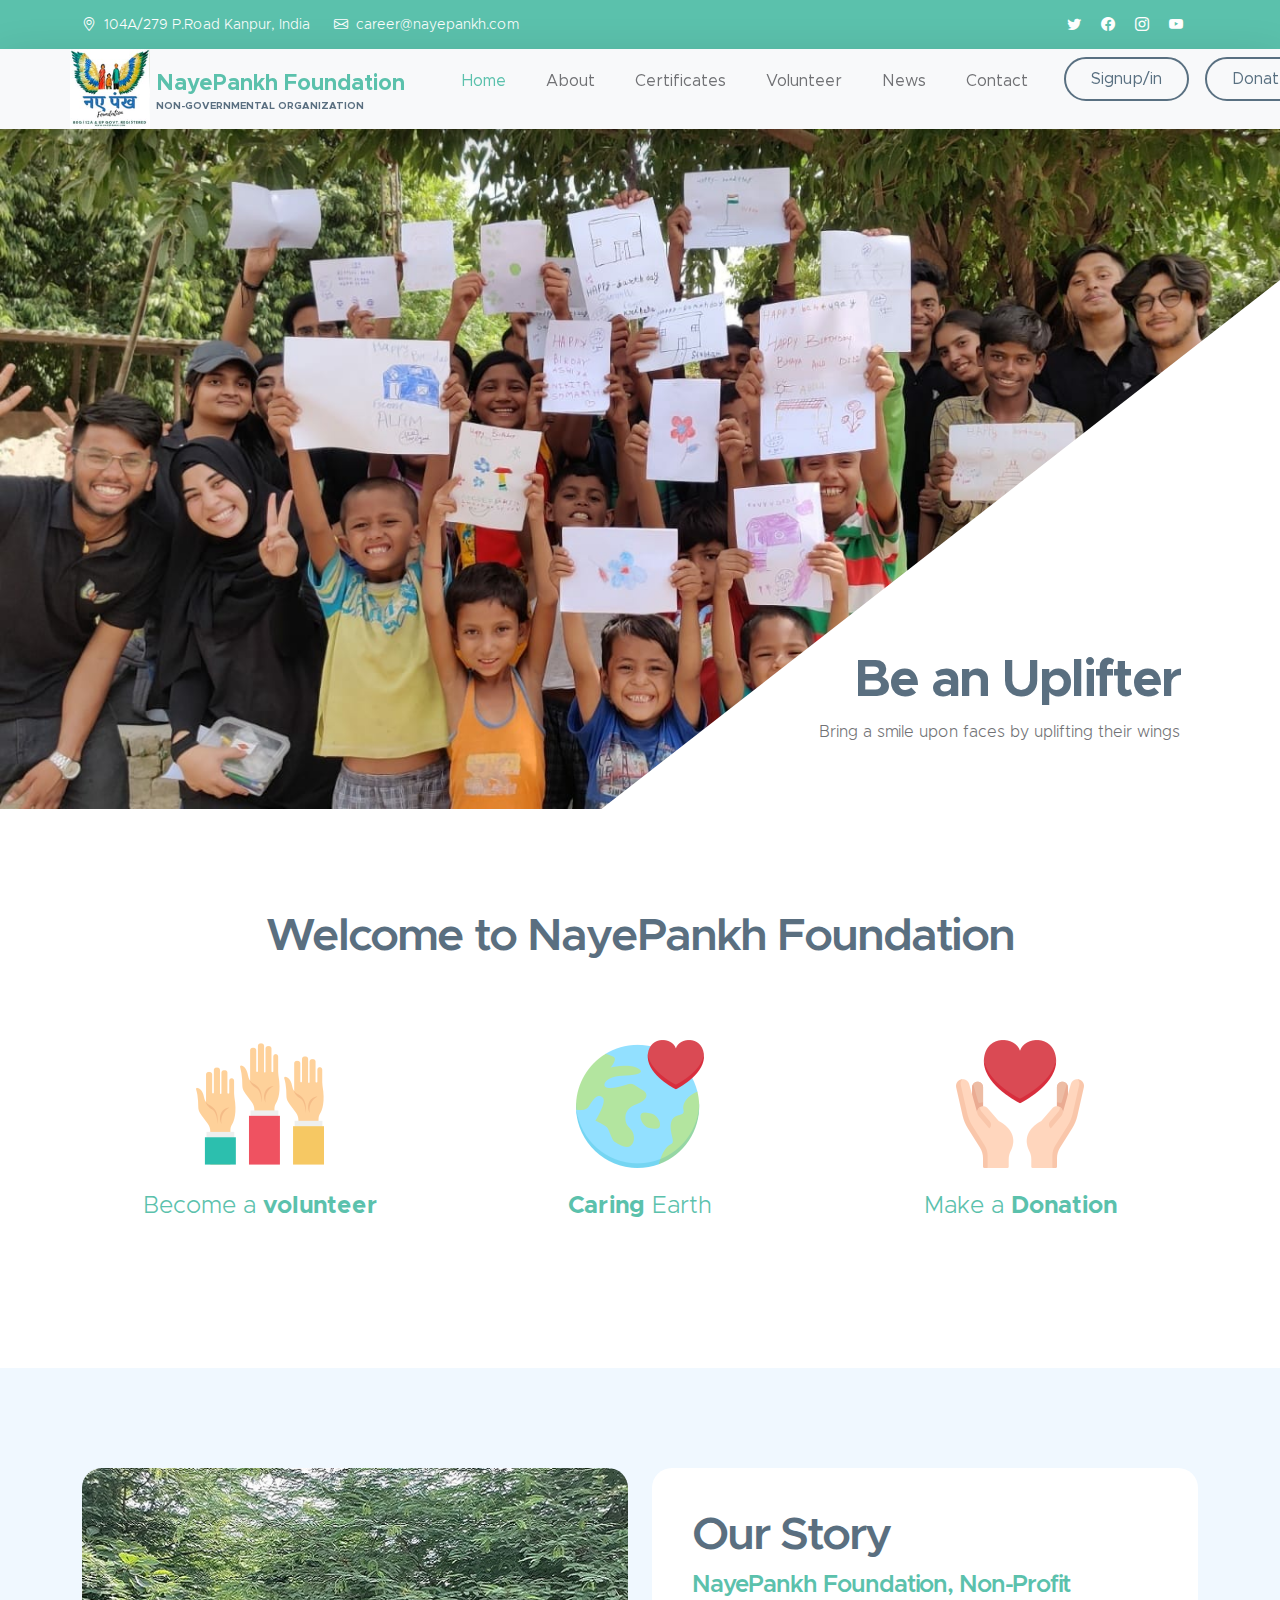
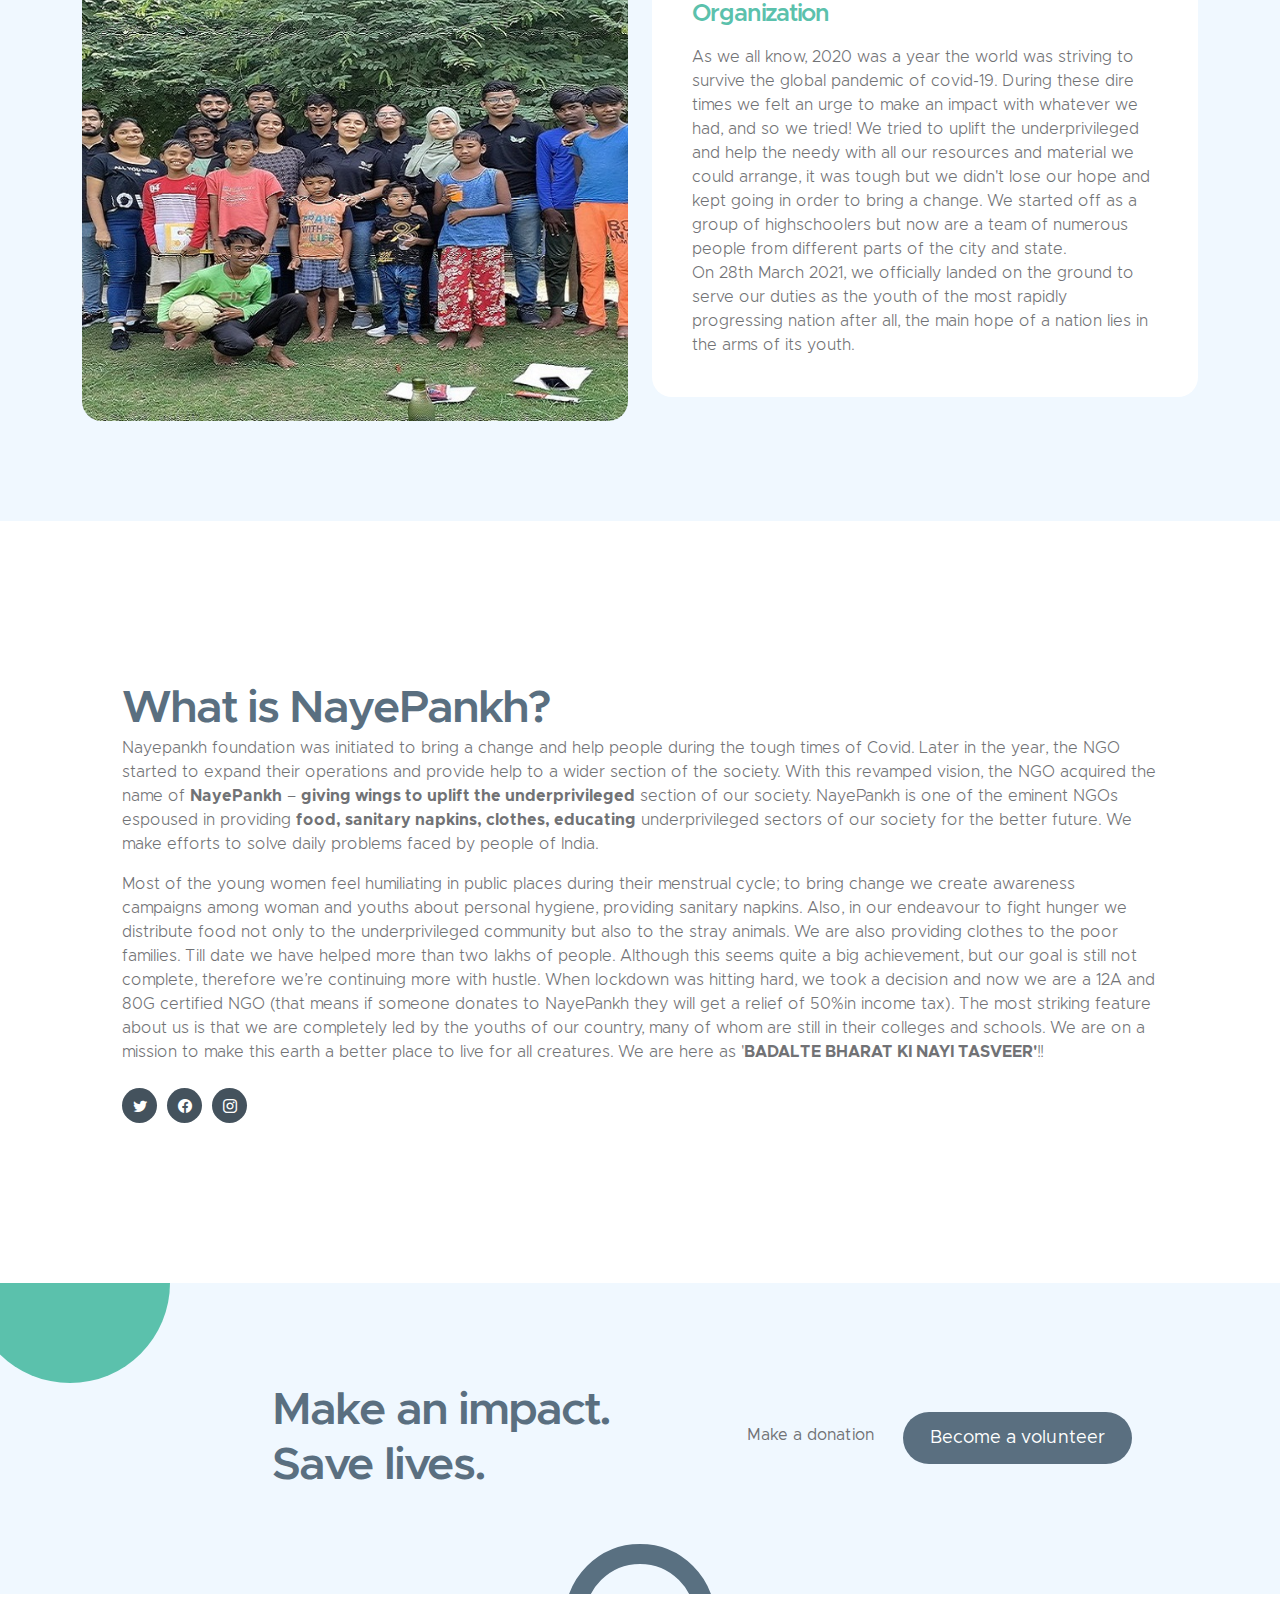
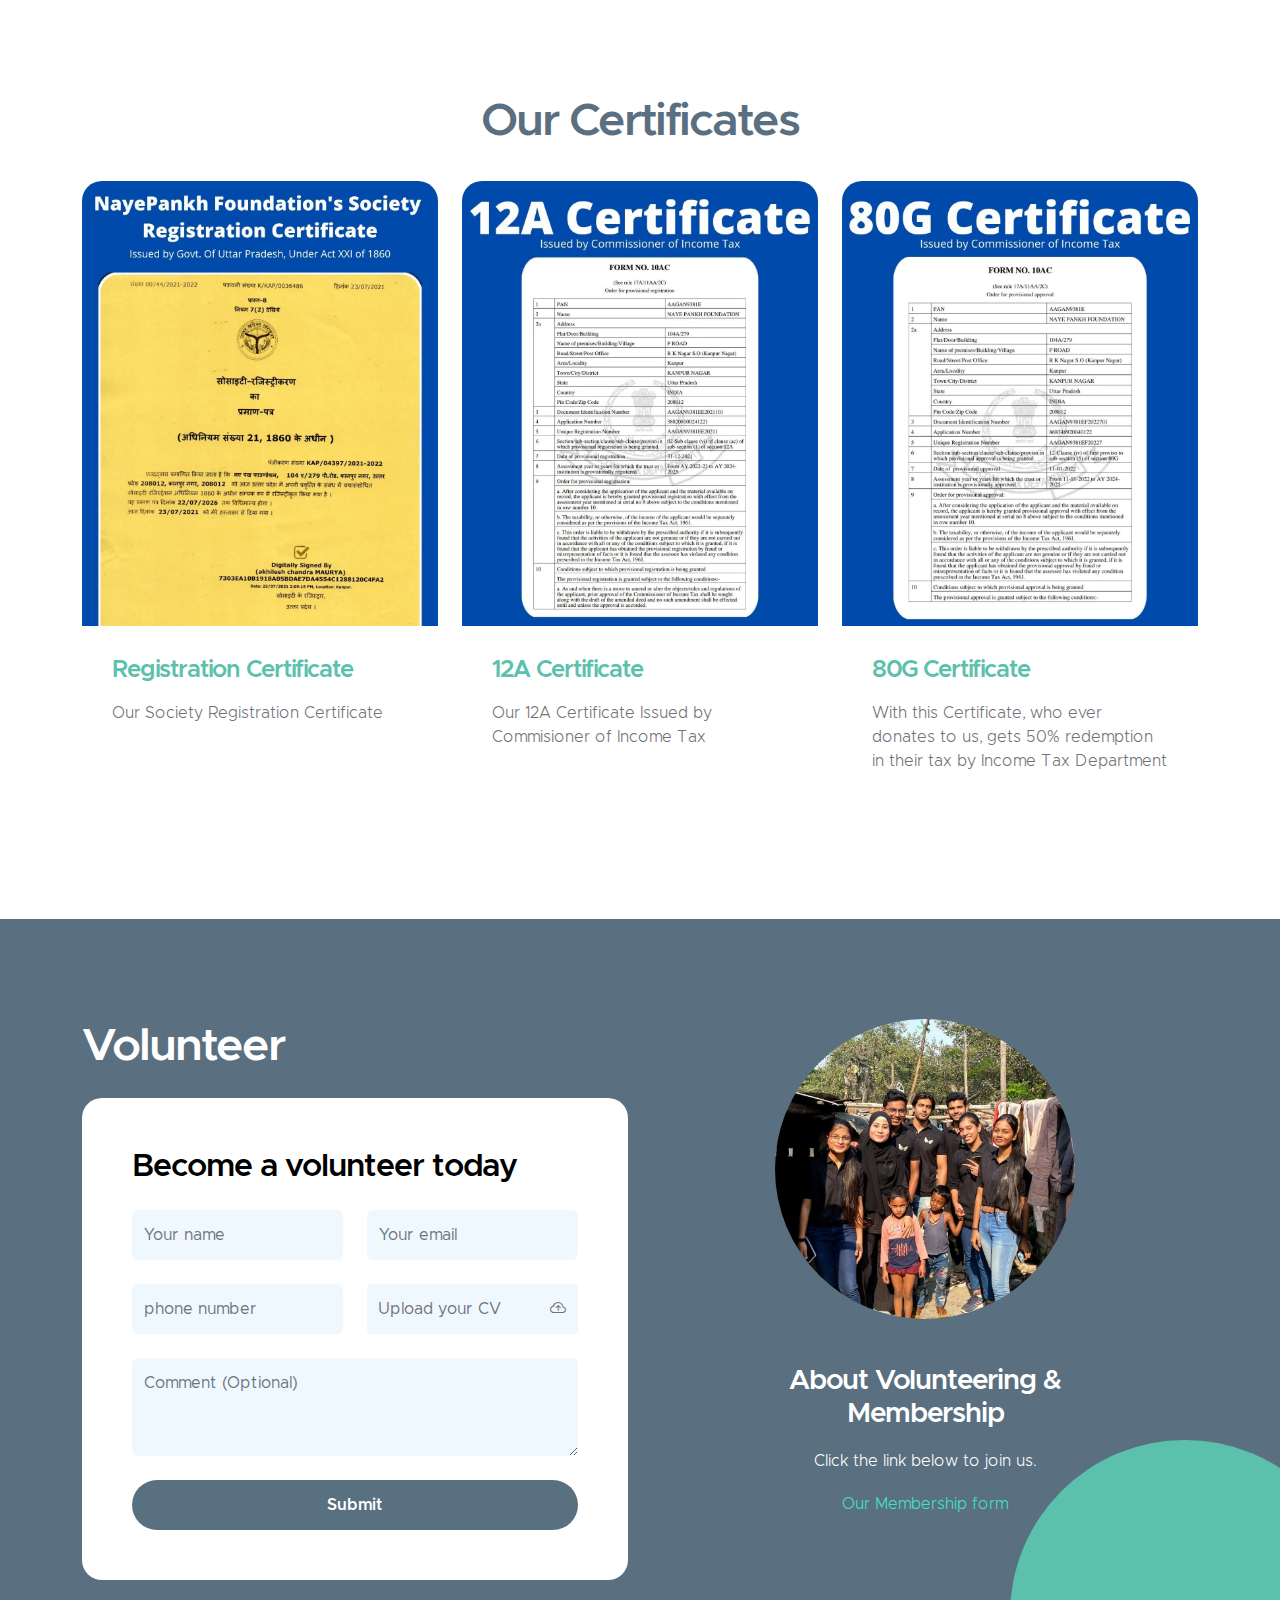
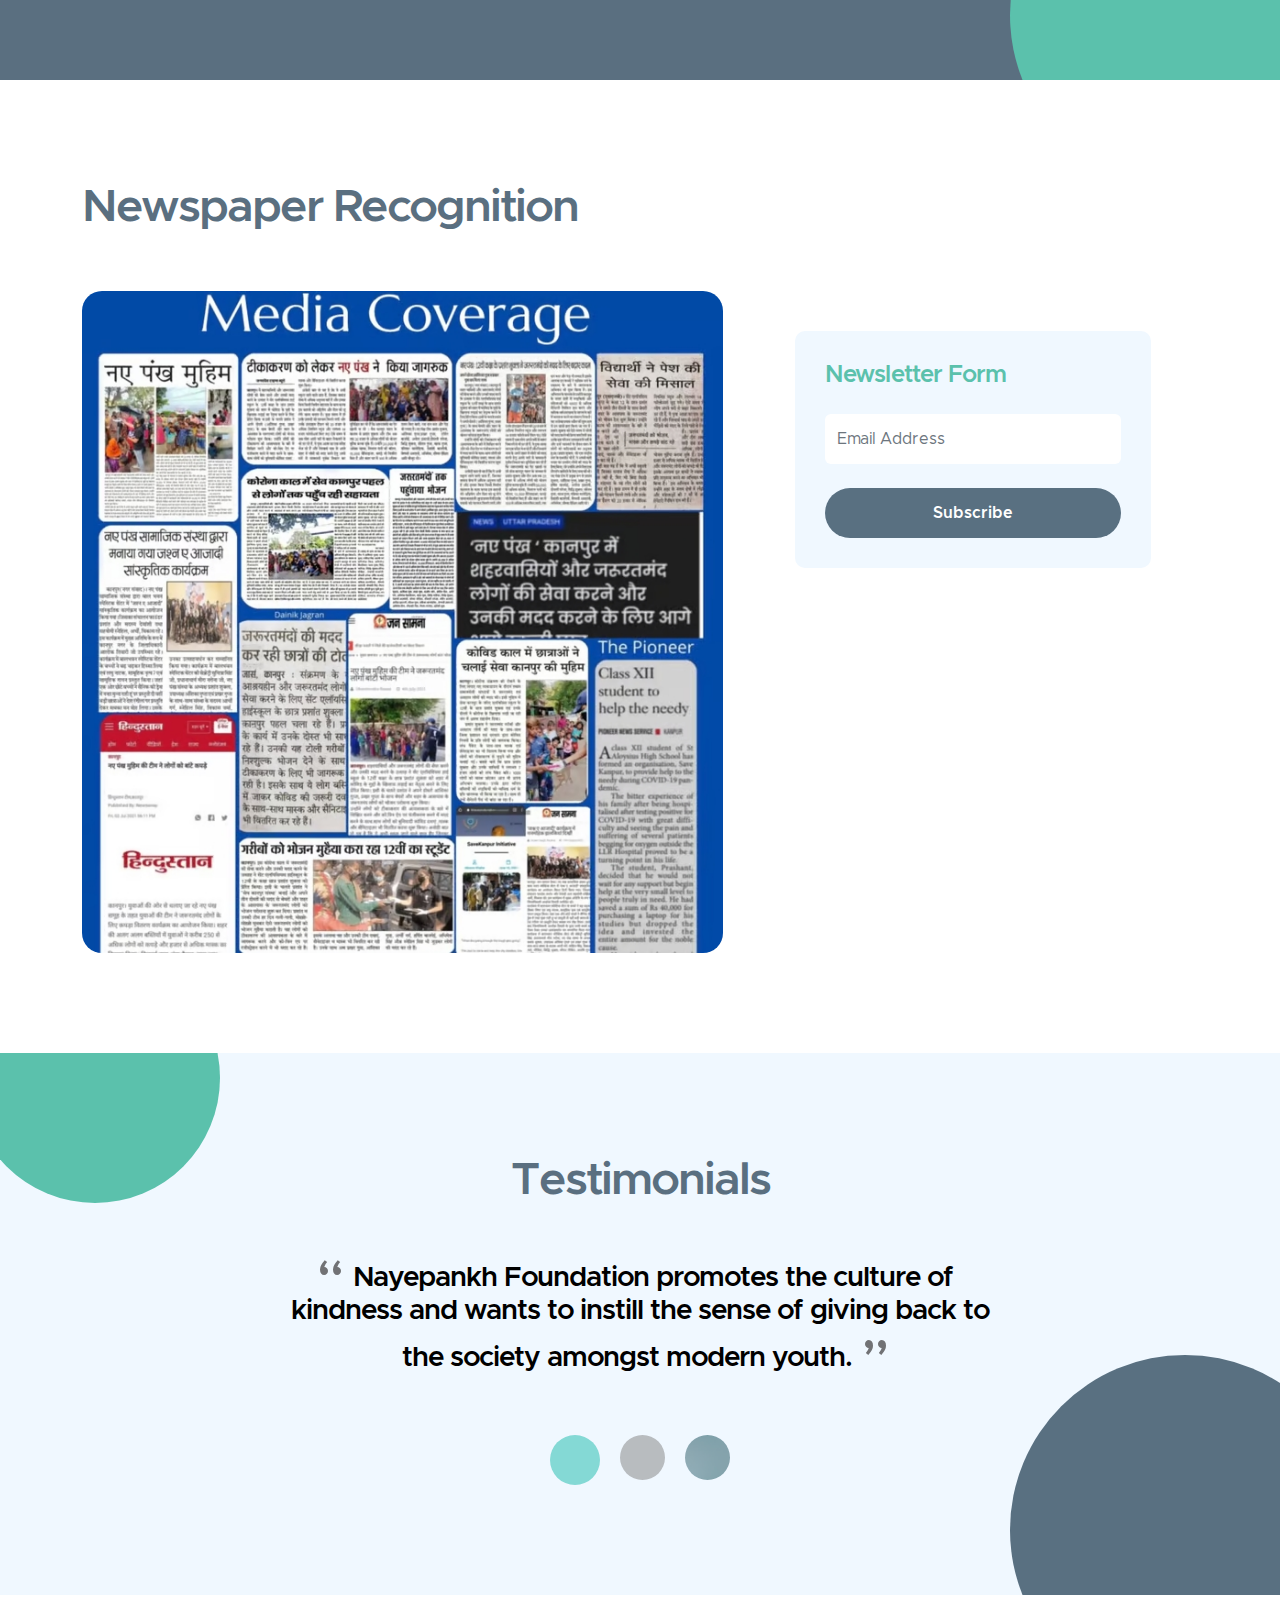
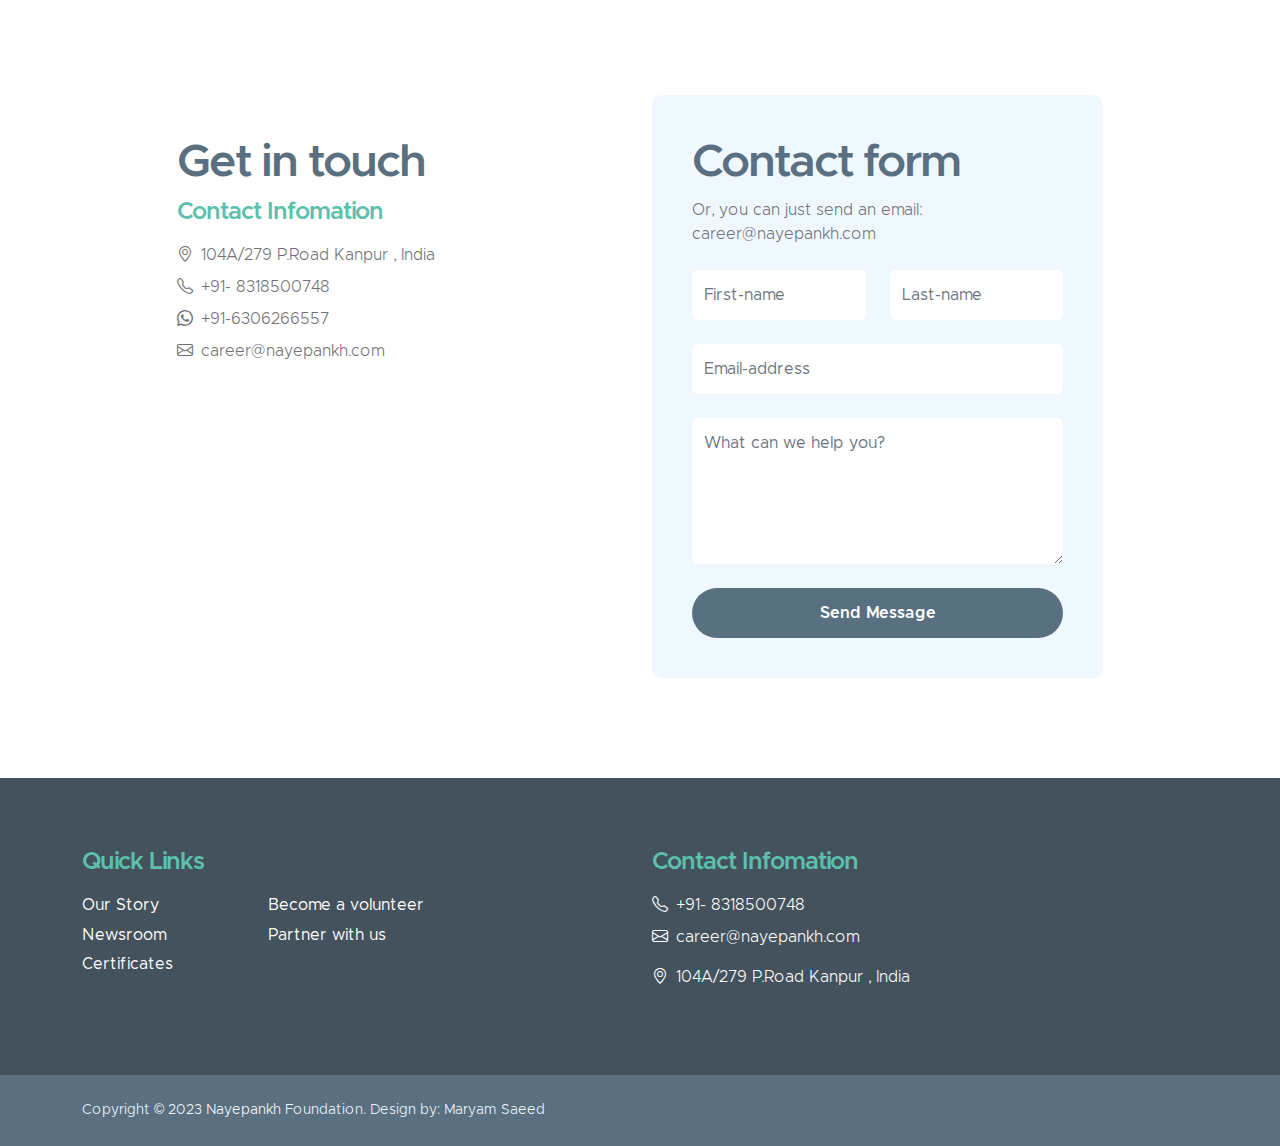
<file: WebDesign-Nayepankh/index.html>
<!doctype html>
<html lang="en">
    <head>
        <meta charset="utf-8">
        <meta name="viewport" content="width=device-width, initial-scale=1">

        <meta name="description" content="">
        <meta name="author" content="">

        <title>NayePankh Foundation</title>

        <!-- CSS FILES -->        
        <link href="css/bootstrap.min.css" rel="stylesheet">

        <link href="css/bootstrap-icons.css" rel="stylesheet">

        <link href="css/templatemo-kind-heart-charity.css" rel="stylesheet">


    </head>
    
    <body id="section_1">

        <header class="site-header">
            <div class="container">
                <div class="row">
                    
                    <div class="col-lg-8 col-12 d-flex flex-wrap">
                        <p class="d-flex me-4 mb-0">
                            <i class="bi-geo-alt me-2"></i>
                            104A/279 P.Road Kanpur, India
                        </p>

                        <p class="d-flex mb-0">
                            <i class="bi-envelope me-2"></i>

                            <a href="mailto:career@nayepankh.com">
                                career@nayepankh.com
                            </a>
                        </p>
                    </div>

                    <div class="col-lg-3 col-12 ms-auto d-lg-block d-none">
                        <ul class="social-icon">
                            <li class="social-icon-item">
                                <a href="https://twitter.com/nayepankh" class="social-icon-link bi-twitter"></a>
                            </li>

                            <li class="social-icon-item">
                                <a href="https://www.facebook.com/nayepankhfoundation" class="social-icon-link bi-facebook"></a>
                            </li>

                            <li class="social-icon-item">
                                <a href="https://www.instagram.com/nayepankhfoundation" class="social-icon-link bi-instagram"></a>
                            </li>

                            <li class="social-icon-item">
                                <a href="https://www.youtube.com/@nayepankhfoundation" class="social-icon-link bi-youtube"></a>
                            </li>

                    
                        </ul>
                    </div>

                </div>
            </div>
        </header>

        <nav class="navbar navbar-expand-lg bg-light shadow-lg">
            <div class="container">
                <div class="row" style="width: 100%;">
                    <div class="col-lg-4 col-12 p-0">
                <a class="navbar-brand" href="index.html">
                    <img src="images/logo-AVLW2LLWZkI8v845.png" class="logo img-fluid">
                    <span>
                        NayePankh Foundation
                        <small>Non-Governmental Organization</small>
                    </span>
                </a>
                </div>

                <button class="navbar-toggler" type="button" data-bs-toggle="collapse" data-bs-target="#navbarNav" aria-controls="navbarNav" aria-expanded="false" aria-label="Toggle navigation">
                    <span class="navbar-toggler-icon"></span>
                </button>
                <div class="col-lg-8 col-12 p-0">
                <div class="collapse navbar-collapse" id="navbarNav">
                    <ul class="navbar-nav ms-auto">
                        <li class="nav-item">
                            <a class="nav-link click-scroll" href="#top">Home</a>
                        </li>

                        <li class="nav-item">
                            <a class="nav-link click-scroll" href="#section_2">About</a>
                        </li>

                        <li class="nav-item">
                            <a class="nav-link click-scroll" href="#section_3">Certificates</a>
                        </li>

                        <li class="nav-item">
                            <a class="nav-link click-scroll" href="#section_4">Volunteer</a>
                        </li>

                        <li class="nav-item">
                            <a class="nav-link click-scroll" href="#section_5">News</a>
                        </li>

                        <li class="nav-item">
                            <a class="nav-link click-scroll" href="#section_6">Contact</a>
                        </li>
                        <li class="nav-item ms-3">
                            <a class="nav-link custom-btn custom-border-btn btn" href="signup.html">Signup/in</a>
                        </li>

                        <li class="nav-item ms-3">
                            <a class="nav-link custom-btn custom-border-btn btn" href="donate.html">Donate</a>
                        </li>
                    </ul>
                </div>
               </div> 
                </div>
            </div>
        </nav>

        <main>

            <section class="hero-section hero-section-full-height">
                <div class="container-fluid">
                    <div class="row">

                        <div class="col-lg-12 col-12 p-0">
                            <div id="hero-slide" class="carousel carousel-fade slide" data-bs-ride="carousel">
                                <div class="carousel-inner">
                                    <div class="carousel-item active">
                                        <img src="images/slide/pic5.jpeg" class="carousel-image img-fluid" alt="...">
                                        
                                        <div class="carousel-caption d-flex flex-column justify-content-end">
                                            <h1>Be an Uplifter</h1>
                                            
                                            <p>Bring a smile upon faces by uplifting their wings</p>
                                        </div>
                                    </div>
                                   

                                    <div class="carousel-item">
                                        <img src="images/slide/pic4.jpeg" class="carousel-image img-fluid" alt="...">
                                        
                                        <div class="carousel-caption d-flex flex-column justify-content-end">
                                            <h1>Non-profit</h1>
                                            
                                            <p>You can support us to grow more</p>
                                        </div>
                                    </div>

                                    <div class="carousel-item">
                                        <img src="images/slide/pic3.jpeg" class="carousel-image img-fluid" alt="...">
                                        
                                        <div class="carousel-caption d-flex flex-column justify-content-end">
                                            <h1>Humanity</h1>
                                            
                                            <p>Sharing is caring</p>
                                        </div>
                                    </div>
                                </div>

                                <button class="carousel-control-prev" type="button" data-bs-target="#hero-slide" data-bs-slide="prev">
                                    <span class="carousel-control-prev-icon" aria-hidden="true"></span>
                                    <span class="visually-hidden">Previous</span>
                                </button>

                                <button class="carousel-control-next" type="button" data-bs-target="#hero-slide" data-bs-slide="next">
                                    <span class="carousel-control-next-icon" aria-hidden="true"></span>
                                    <span class="visually-hidden">Next</span>
                                </button>
                            </div>
                        </div>

                    </div>
                </div>
            </section>


            <section class="section-padding">
                <div class="container">
                    <div class="row">

                        <div class="col-lg-10 col-12 text-center mx-auto">
                            <h2 class="mb-5">Welcome to NayePankh Foundation</h2>
                        </div>

                        <div class="col-lg-4 col-md-6 col-12 mb-4 mb-lg-0">
                            <div class="featured-block d-flex justify-content-center align-items-center">
                                <a href="#section_4" class="d-block">
                                    <img src="images/icons/hands.png" class="featured-block-image img-fluid" alt="">

                                    <p class="featured-block-text">Become a <strong>volunteer</strong></p>
                                </a>
                            </div>
                        </div>

                        <div class="col-lg-4 col-md-6 col-12 mb-4 mb-lg-0 mb-md-4">
                            <div class="featured-block d-flex justify-content-center align-items-center">
                                <a href="donate.html" class="d-block">
                                    <img src="images/icons/heart.png" class="featured-block-image img-fluid" alt="">

                                    <p class="featured-block-text"><strong>Caring</strong> Earth</p>
                                </a>
                            </div>
                        </div>

                        <div class="col-lg-4 col-md-6 col-12 mb-4 mb-lg-0 mb-md-4">
                            <div class="featured-block d-flex justify-content-center align-items-center">
                                <a href="donate.html" class="d-block">
                                    <img src="images/icons/receive.png" class="featured-block-image img-fluid" alt="">

                                    <p class="featured-block-text">Make a <strong>Donation</strong></p>
                                </a>
                            </div>
                        </div>

                        

                    </div>
                </div>
            </section>

            <section class="section-padding section-bg" id="section_2">
                <div class="container">
                    <div class="row">

                        <div class="col-lg-6 col-12 mb-5 mb-lg-0">
                            <img src="images/pic1.jpeg" class="custom-text-box-image img-fluid" alt="">
                        </div>

                        <div class="col-lg-6 col-12">
                            <div class="custom-text-box">
                                <h2 class="mb-2">Our Story</h2>

                                <h5 class="mb-3">NayePankh Foundation, Non-Profit Organization</h5>

                                <p class="mb-0">As we all know, 2020 was a year the world was striving to survive the global pandemic of covid-19.
                                     During these dire times we felt an urge to make an impact with whatever we had, and so we tried!
                                      We tried to uplift the underprivileged and help the needy with all our resources and material we could arrange,
                                       it was tough but we didn't lose our hope and kept going in order to bring a change.
                                        We started off as a group of highschoolers but now are a team of numerous people from different parts of the city and state.</br> On 28th March 2021, 
                                        we officially landed on the ground to serve our duties as the youth of the most rapidly progressing nation after all, the main hope of a nation lies in the arms of its youth.</p>
                            </div>
                            
                        </div>

                    </div>
                </div>
            </section>


            <section class="about-section section-padding">
                <div class="container">
                    <div class="row">

                        

                        <div class="col-lg-12 col-md-7 col-12">
                            <div class="custom-text-block">
                                <h2 class="mb-0">What is NayePankh?</h2>

                                

                                <p>Nayepankh foundation was initiated to bring a change and help people during the tough times of Covid. 
                                    Later in the year, the NGO started to expand their operations and provide help to a wider section of the society.
                                     With this revamped vision, the NGO acquired the name of <b>NayePankh</b> – <b>giving wings to uplift the underprivileged</b> section of our society. 
                                     NayePankh is one of the eminent NGOs espoused in providing <b>food, sanitary napkins, clothes, educating</b> underprivileged sectors of our society for the better future.
                                     We make efforts to solve daily problems faced by people of India.</p>

                                <p>Most of the young women feel humiliating in public places during their menstrual cycle; to bring change we create awareness campaigns among woman and youths about personal hygiene, 
                                    providing sanitary napkins. Also, in our endeavour to fight hunger we distribute food not only to the underprivileged community but also to the stray animals. 
                                    We are also providing clothes to the poor families. Till date we have helped more than two lakhs of people.
                                     Although this seems quite a big achievement, but our goal is still not complete, therefore we’re continuing more with hustle. 
                                     When lockdown was hitting hard, we took a decision and now we are a 12A and 80G certified NGO (that means if someone donates to NayePankh they will get a relief of 50%in income tax).
                                      The most striking feature about us is that we are completely led by the youths of our country, many of whom are still in their colleges and schools.
                                     We are on a mission to make this earth a better place to live for all creatures. We are here as '<b>BADALTE BHARAT KI NAYI TASVEER'</b>!!</p>

                                <ul class="social-icon mt-4">
                                    <li class="social-icon-item">
                                        <a href="https://twitter.com/nayepankh" class="social-icon-link bi-twitter"></a>
                                    </li>

                                    <li class="social-icon-item">
                                        <a href="https://www.facebook.com/nayepankhfoundation" class="social-icon-link bi-facebook"></a>
                                    </li>

                                    <li class="social-icon-item">
                                        <a href="https://www.instagram.com/nayepankhfoundation" class="social-icon-link bi-instagram"></a>
                                    </li>
                                </ul>
                            </div>
                        </div>

                    </div>
                </div>
            </section>

            <section class="cta-section section-padding section-bg">
                <div class="container">
                    <div class="row justify-content-center align-items-center">

                        <div class="col-lg-5 col-12 ms-auto">
                            <h2 class="mb-0">Make an impact. <br> Save lives.</h2>
                        </div>

                        <div class="col-lg-5 col-12">
                            <a href="donate.html" class="me-4">Make a donation</a>

                            <a href="#section_4" class="custom-btn btn smoothscroll">Become a volunteer</a>
                        </div>

                    </div>
                </div>
            </section>


            <section class="section-padding" id="section_3">
                <div class="container">
                    <div class="row">

                        <div class="col-lg-12 col-12 text-center mb-4">
                            <h2>Our Certificates</h2>
                        </div>

                        <div class="col-lg-4 col-md-6 col-12 mb-4 mb-lg-0">
                            <div class="custom-block-wrap">
                                <img src="images/causes/registration.jpeg" class="custom-block-image img-fluid" alt="">

                                <div class="custom-block">
                                    <div class="custom-block-body">
                                        <h5 class="mb-3">Registration Certificate</h5>

                                        <p>Our Society Registration Certificate</br></br></br></p>

                                    </div>

                                  
                                </div>
                            </div>
                        </div>

                        <div class="col-lg-4 col-md-6 col-12 mb-4 mb-lg-0">
                            <div class="custom-block-wrap">
                                <img src="images/causes/12A.jpeg" class="custom-block-image img-fluid" alt="">

                                <div class="custom-block">
                                    <div class="custom-block-body">
                                        <h5 class="mb-3">12A Certificate</h5>

                                        <p>Our 12A Certificate Issued by Commisioner of Income Tax</br></br></p>


                                    </div>

                                </div>
                            </div>
                        </div>

                        <div class="col-lg-4 col-md-6 col-12">
                            <div class="custom-block-wrap">
                                <img src="images/causes/80G (1).jpeg" class="custom-block-image img-fluid" alt="">

                                <div class="custom-block">
                                    <div class="custom-block-body">
                                        <h5 class="mb-3">80G Certificate</h5>

                                        <p>With this Certificate, who ever donates to us, gets 50% redemption in their tax by Income Tax Department</p>

                                    </div>

                                   
                                </div>
                            </div>
                        </div>

                    </div>
                </div>
            </section>

            <section class="volunteer-section section-padding" id="section_4">
                <div class="container">
                    <div class="row">

                        <div class="col-lg-6 col-12">
                            <h2 class="text-white mb-4">Volunteer</h2>

                            <form class="custom-form volunteer-form mb-5 mb-lg-0" action="#" method="post" role="form">
                                <h3 class="mb-4">Become a volunteer today</h3>

                                <div class="row">
                                    <div class="col-lg-6 col-12">
                                        <input type="text" name="volunteer-name" id="volunteer-name" class="form-control" placeholder="Your name" required>
                                    </div>

                                    <div class="col-lg-6 col-12">    
                                        <input type="email" name="volunteer-email" id="volunteer-email" pattern="[^ @]*@[^ @]*" class="form-control" placeholder="Your email" required>
                                    </div>

                                    <div class="col-lg-6 col-12">
                                        <input type="text" name="volunteer-subject" id="volunteer-subject" class="form-control" placeholder="phone number" required>
                                    </div>

                                    <div class="col-lg-6 col-12">
                                        <div class="input-group input-group-file">
                                            <input type="file" class="form-control" id="inputGroupFile02">
                                            
                                            <label class="input-group-text" for="inputGroupFile02">Upload your CV</label>

                                            <i class="bi-cloud-arrow-up ms-auto"></i>
                                        </div>
                                    </div>
                                </div>

                                <textarea name="volunteer-message" rows="3" class="form-control" id="volunteer-message" placeholder="Comment (Optional)"></textarea>

                                <button type="submit" class="form-control">Submit</button>
                            </form>
                        </div>

                        <div class="col-lg-6 col-12">
                            <img src="images/Screenshot (912).png" class="volunteer-image img-fluid" alt="">

                            <div class="custom-block-body text-center">
                                <h4 class="text-white mt-lg-3 mb-lg-3">About Volunteering & Membership</h4>

                                <p class="text-white">Click the link below to join us.</p>
                                <p><a href="https://docs.google.com/forms/d/e/1FAIpQLSdrEfWOQYOEuigfHmaEbaPp30M1SPaeDUtyF9-24w7caUVoXA/formResponse" style="color: turquoise">Our Membership form</a></p>
                            </div>
                        </div>

                    </div>
                </div>
            </section>

            <section class="news-section section-padding" id="section_5">
                <div class="container">
                    <div class="row">

                        <div class="col-lg-12 col-12 mb-5">
                            <h2>Newspaper Recognition</h2>
                        </div>

                        <div class="col-lg-7 col-12">
                            <div class="news-block">
                                <div class="news-block-top">
                                    
                                        <img src="images/news/news.jpg" class="news-image img-fluid" alt="">
                                    </a>
                                </div>
                            </div>
                        </div>

                        <div class="col-lg-4 col-12 mx-auto">
                            
                            <form class="custom-form subscribe-form" action="#" method="get" role="form">
                                <h5 class="mb-4">Newsletter Form</h5>

                                <input type="email" name="subscribe-email" id="subscribe-email" pattern="[^ @]*@[^ @]*" class="form-control" placeholder="Email Address" required>

                                <div class="col-lg-12 col-12">
                                    <button type="submit" class="form-control">Subscribe</button>
                                </div>
                            </form>
                        </div>

                    </div>
                </div>
            </section>


            <section class="testimonial-section section-padding section-bg">
                <div class="container">
                    <div class="row">

                        <div class="col-lg-8 col-12 mx-auto">
                            <h2 class="mb-lg-3">Testimonials</h2>
                            
                                <div id="testimonial-carousel" class="carousel carousel-fade slide" data-bs-ride="carousel">

                                    <div class="carousel-inner">
                                        <div class="carousel-item active">
                                           <div class="carousel-caption">
                                                <h4 class="carousel-title">Nayepankh Foundation promotes the culture of kindness and wants to instill the sense of giving back to the society amongst modern youth.</h4>

                                           </div>
                                        </div>

                                        <div class="carousel-item">
                                            <div class="carousel-caption">
                                                <h4 class="carousel-title">Nayepankh Foundation has been working since 2021 for under and less priviledged people in the field of hunger, sanitary, health, education, awareness and rights.</h4>

                                            </div>
                                        </div>

                                        <div class="carousel-item">
                                            <div class="carousel-caption">
                                                <h4 class="carousel-title">Nayepankh Foundation works with a vision to create a society where children can prosper to complete their potential and enjoy quality in its true essence.</h4>

                                            </div>
                                        </div>


                                          <ol class="carousel-indicators">
                                               <li data-bs-target="#testimonial-carousel" data-bs-slide-to="0" class="active">
                                                    <img src="images/avatar/c1.png" class="img-fluid rounded-circle avatar-image" alt="avatar">
                                               </li>

                                               <li data-bs-target="#testimonial-carousel" data-bs-slide-to="1" class="">
                                                    <img src="images/avatar/c3.png" class="img-fluid rounded-circle avatar-image" alt="avatar">
                                               </li>

                                               <li data-bs-target="#testimonial-carousel" data-bs-slide-to="2" class="">
                                                    <img src="images/avatar/c2.jpg" class="img-fluid rounded-circle avatar-image" alt="avatar">
                                               </li>

                                          </ol>

                                 </div>
                            </div>
                        </div>

                    </div>
                </div>
            </section>


            <section class="contact-section section-padding" id="section_6">
                <div class="container">
                    <div class="row">

                        <div class="col-lg-4 col-12 ms-auto mb-5 mb-lg-0">
                            <div class="contact-info-wrap">
                                <h2>Get in touch</h2>


                                <div class="contact-info">
                                    <h5 class="mb-3">Contact Infomation</h5>

                                    <p class="d-flex mb-2">
                                        <i class="bi-geo-alt me-2"></i>
                                        104A/279 P.Road Kanpur  , India
                                    </p>

                                    <p class="d-flex mb-2">
                                        <i class="bi-telephone me-2"></i>

                                        <a href="tel: +91- 8318500748">
                                            +91- 8318500748
                                        </a>
                                    </p>

                                    <p class="d-flex mb-2">
                                        <i class="bi bi-whatsapp me-2"></i>

                                        <a href="tel: +91-6306266557">
                                            +91-6306266557
                                        </a>
                                    </p>

                                    <p class="d-flex">
                                        <i class="bi-envelope me-2"></i>

                                        <a href="mailto:info@yourgmail.com">
                                            career@nayepankh.com
                                        </a>
                                    </p>

                                    <!--<a href="#" class="custom-btn btn mt-3">Get Direction</a>-->
                                </div>
                            </div>
                        </div>

                        <div class="col-lg-5 col-12 mx-auto">
                            <form class="custom-form contact-form" action="#" method="post" role="form">
                                <h2>Contact form</h2>

                                <p class="mb-4">Or, you can just send an email:
                                    <a href="#">career@nayepankh.com</a>
                                </p>
                                <div class="row">
                                    <div class="col-lg-6 col-md-6 col-12">
                                        <input type="text" name="first-name" id="first-name" class="form-control" placeholder="First-name" required>
                                    </div>

                                    <div class="col-lg-6 col-md-6 col-12">
                                        <input type="text" name="last-name" id="last-name" class="form-control" placeholder="Last-name" required>
                                    </div>
                                </div>

                                <input type="email" name="email" id="email" pattern="[^ @]*@[^ @]*" class="form-control" placeholder="Email-address" required>

                                <textarea name="message" rows="5" class="form-control" id="message" placeholder="What can we help you?"></textarea>

                                <button type="submit" class="form-control">Send Message</button>
                            </form>
                        </div>

                    </div>
                </div>
            </section>
        </main>

        <footer class="site-footer">
            <div class="container">
                <div class="row">

                    <div class="col-lg-4 col-md-6 col-12 mb-4">
                        <h5 class="site-footer-title mb-3">Quick Links</h5>

                        <ul class="footer-menu">
                            <li class="footer-menu-item"><a href="#section_2" class="footer-menu-link">Our Story</a></li>

                            <li class="footer-menu-item"><a href="#section_5" class="footer-menu-link">Newsroom</a></li>

                            <li class="footer-menu-item"><a href="#section_3" class="footer-menu-link">Certificates</a></li>

                            <li class="footer-menu-item"><a href="#section_4" class="footer-menu-link">Become a volunteer</a></li>

                            <li class="footer-menu-item"><a href="#section_4" class="footer-menu-link">Partner with us</a></li>
                        </ul>
                    </div>

                    <div class="col-lg-4 col-md-6 col-12 mx-auto">
                        <h5 class="site-footer-title mb-3">Contact Infomation</h5>

                        <p class="text-white d-flex mb-2">
                            <i class="bi-telephone me-2"></i>

                            <a href="tel: +91- 8318500748" class="site-footer-link">
                                +91- 8318500748
                            </a>
                        </p>

                        <p class="text-white d-flex">
                            <i class="bi-envelope me-2"></i>

                            <a href="mailto:career@nayepankh.com" class="site-footer-link">
                                career@nayepankh.com
                            </a>
                        </p>

                        <p class="text-white d-flex mt-3">
                            <i class="bi-geo-alt me-2"></i>
                            104A/279 P.Road Kanpur , India
                        </p>

                        
                    </div>
                </div>
            </div>

            <div class="site-footer-bottom">
                <div class="container">
                    <div class="row">

                        <div class="col-lg-6 col-md-7 col-12">
                            <p class="copyright-text mb-0">Copyright © 2023 <a href="#">Nayepankh</a> Foundation.
                        	Design by: Maryam Saeed</p>
                        </div>
                         
                    </div>
                </div>
            </div>
        </footer>

        <!-- JAVASCRIPT FILES -->
        <script src="js/jquery.min.js"></script>
        <script src="js/bootstrap.min.js"></script>
        <script src="js/jquery.sticky.js"></script>
        <script src="js/click-scroll.js"></script>
        <script src="js/counter.js"></script>
        <script src="js/custom.js"></script>

    </body>
</html>
</file>
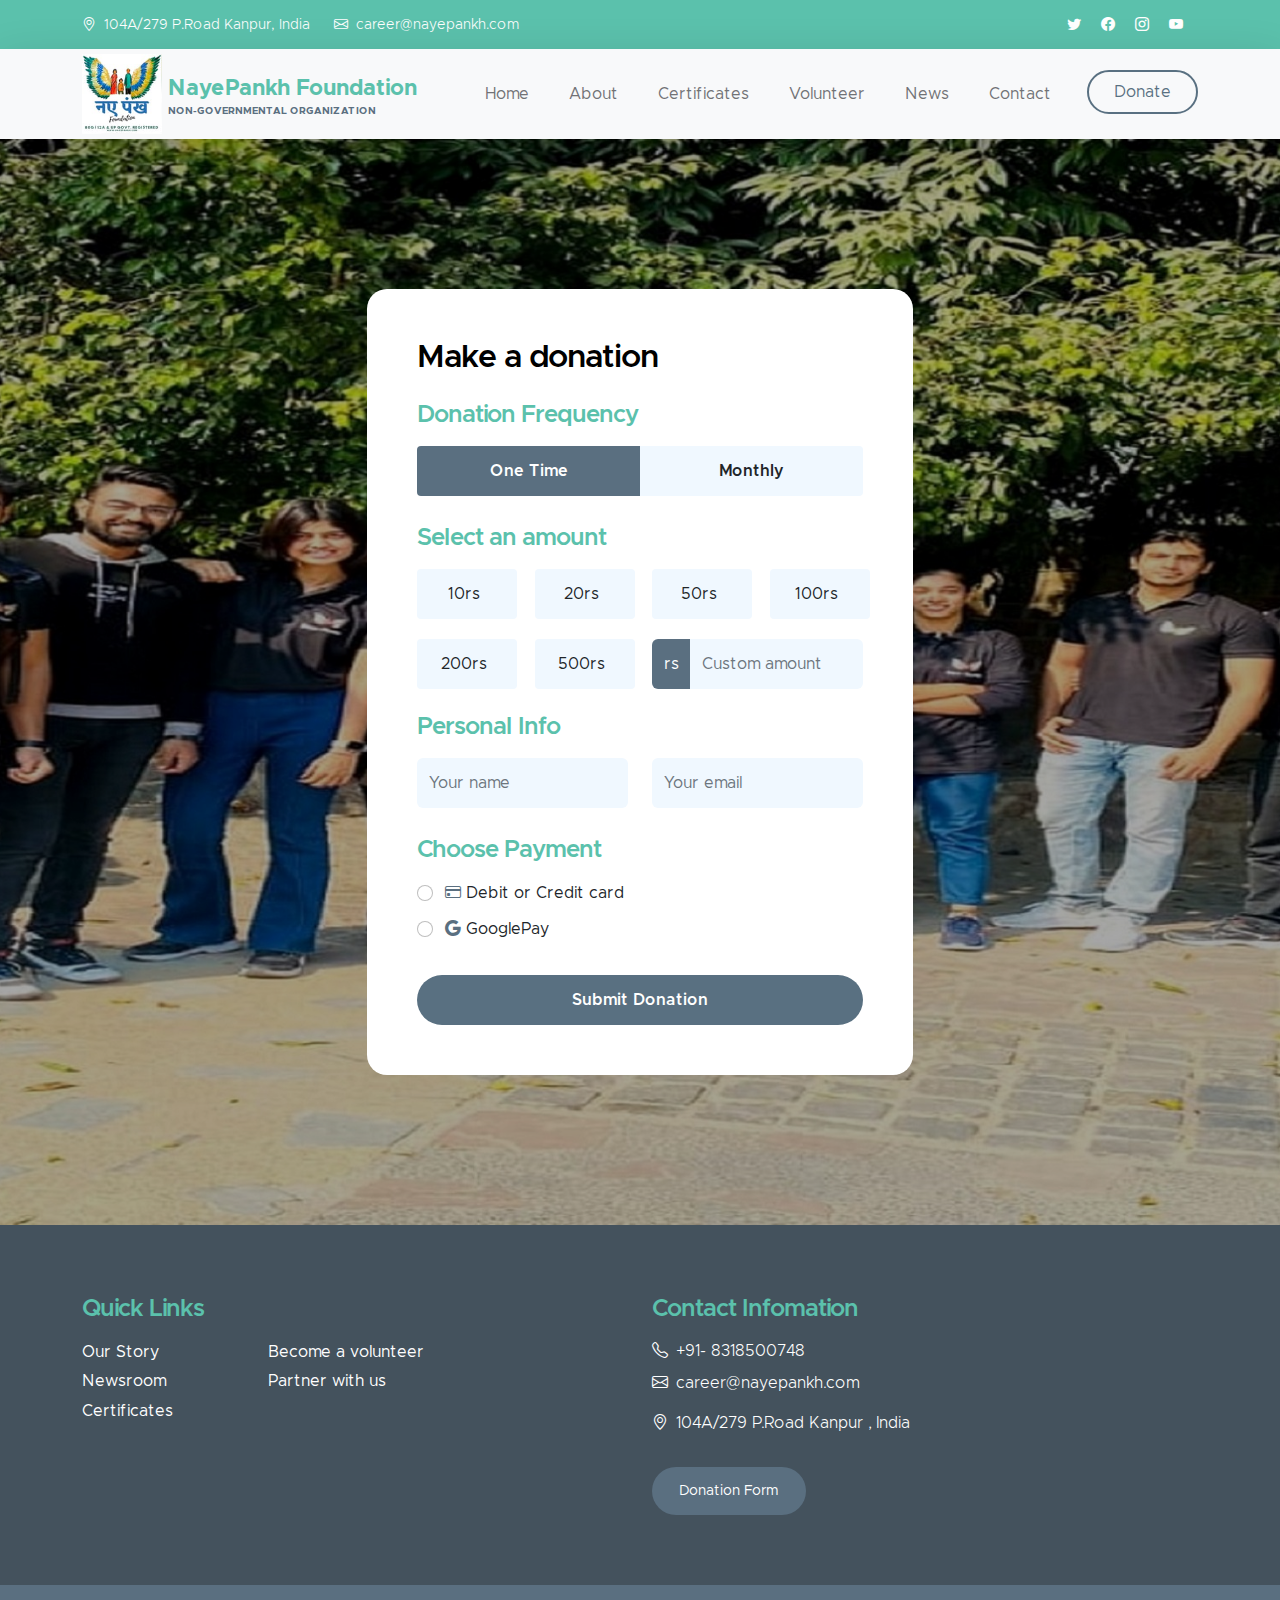
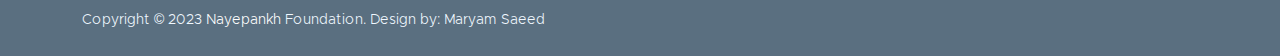
<file: WebDesign-Nayepankh/donate.html>
<!doctype html>
<html lang="en">
    <head>
        <meta charset="utf-8">
        <meta name="viewport" content="width=device-width, initial-scale=1">

        <meta name="description" content="">
        <meta name="author" content="">

        <title>NayePankh Foundation - Donation</title>

        <!-- CSS FILES -->        
        <link href="css/bootstrap.min.css" rel="stylesheet">

        <link href="css/bootstrap-icons.css" rel="stylesheet">

        <link href="css/templatemo-kind-heart-charity.css" rel="stylesheet">

    </head>
    
    <body>

        <header class="site-header">
            <div class="container">
                <div class="row">
                    
                    <div class="col-lg-8 col-12 d-flex flex-wrap">
                        <p class="d-flex me-4 mb-0">
                            <i class="bi-geo-alt me-2"></i>
                            104A/279 P.Road Kanpur, India
                        </p>

                        <p class="d-flex mb-0">
                            <i class="bi-envelope me-2"></i>

                            <a href="mailto:career@nayepankh.com">
                                career@nayepankh.com
                            </a>
                        </p>
                    </div>

                    <div class="col-lg-3 col-12 ms-auto d-lg-block d-none">
                        <ul class="social-icon">
                            <li class="social-icon-item">
                                <a href="https://twitter.com/nayepankh" class="social-icon-link bi-twitter"></a>
                            </li>

                            <li class="social-icon-item">
                                <a href="https://www.facebook.com/nayepankhfoundation" class="social-icon-link bi-facebook"></a>
                            </li>

                            <li class="social-icon-item">
                                <a href="https://www.instagram.com/nayepankhfoundation" class="social-icon-link bi-instagram"></a>
                            </li>

                            <li class="social-icon-item">
                                <a href="https://www.youtube.com/@nayepankhfoundation" class="social-icon-link bi-youtube"></a>
                            </li>

                    
                        </ul>
                    </div>

                </div>
            </div>
        </header>

        <nav class="navbar navbar-expand-lg bg-light shadow-lg">
            <div class="container">
                <a class="navbar-brand" href="index.html">
                    <img src="images/logo-AVLW2LLWZkI8v845.png" class="logo img-fluid" alt="">
                    <span>
                        NayePankh Foundation
                        <small>Non-Governmental Organization</small>
                    </span>
                </a>

                <button class="navbar-toggler" type="button" data-bs-toggle="collapse" data-bs-target="#navbarNav" aria-controls="navbarNav" aria-expanded="false" aria-label="Toggle navigation">
                    <span class="navbar-toggler-icon"></span>
                </button>

                <div class="collapse navbar-collapse" id="navbarNav">
                    <ul class="navbar-nav ms-auto">
                        <li class="nav-item">
                            <a class="nav-link click-scroll" href="index.html#section_1">Home</a>
                        </li>

                        <li class="nav-item">
                            <a class="nav-link click-scroll" href="index.html#section_2">About</a>
                        </li>

                        <li class="nav-item">
                            <a class="nav-link click-scroll" href="index.html#section_3">Certificates</a>
                        </li>

                        <li class="nav-item">
                            <a class="nav-link click-scroll" href="index.html#section_4">Volunteer</a>
                        </li>

                        <li class="nav-item">
                            <a class="nav-link click-scroll" href="index.html#section_5">News</a>

                    
                        </li>

                        <li class="nav-item">
                            <a class="nav-link click-scroll" href="index.html#section_6">Contact</a>
                        </li>

                        <li class="nav-item ms-3">
                            <a class="nav-link custom-btn custom-border-btn btn" href="donate.html">Donate</a>
                        </li>
                    </ul>
                </div>
            </div>
        </nav>

        <main>

            <section class="donate-section">
                <div class="section-overlay"></div>
                <div class="container">
                    <div class="row">

                        <div class="col-lg-6 col-12 mx-auto">
                            <form class="custom-form donate-form" action="#" method="get" role="form">
                                <h3 class="mb-4">Make a donation</h3>
                              



                                <div class="row">
                                    <div class="col-lg-12 col-12">
                                        <h5 class="mb-3">Donation Frequency</h5>
                                    </div>

                                    <div class="col-lg-6 col-6 form-check-group form-check-group-donation-frequency">
                                        <div class="form-check form-check-radio">
                                            <input class="form-check-input" type="radio" name="DonationFrequency" id="DonationFrequencyOne" checked>
                                            
                                            <label class="form-check-label" for="DonationFrequencyOne">
                                                One Time
                                            </label>
                                        </div>
                                    </div>

                                    <div class="col-lg-6 col-6 form-check-group form-check-group-donation-frequency">
                                        <div class="form-check form-check-radio">
                                            <input class="form-check-input" type="radio" name="DonationFrequency" id="DonationFrequencyMonthly">
                                            
                                            <label class="form-check-label" for="DonationFrequencyMonthly">
                                                Monthly
                                            </label>
                                        </div>
                                    </div>

                                    <div class="col-lg-12 col-12">
                                        <h5 class="mt-2 mb-3">Select an amount</h5>
                                    </div>

                                    <div class="col-lg-3 col-md-6 col-6 form-check-group">
                                        <div class="form-check form-check-radio">
                                            <input class="form-check-input" type="radio" name="flexRadioDefault" id="flexRadioDefault1">
                                            <label class="form-check-label" for="flexRadioDefault1">
                                                10rs
                                            </label>
                                        </div>
                                    </div>

                                    <div class="col-lg-3 col-md-6 col-6 form-check-group">
                                        <div class="form-check form-check-radio">
                                            <input class="form-check-input" type="radio" name="flexRadioDefault" id="flexRadioDefault2">
                                            <label class="form-check-label" for="flexRadioDefault2">
                                                20rs
                                            </label>
                                        </div>
                                    </div>

                                    <div class="col-lg-3 col-md-6 col-6 form-check-group">
                                        <div class="form-check form-check-radio">
                                            <input class="form-check-input" type="radio" name="flexRadioDefault" id="flexRadioDefault3">
                                            <label class="form-check-label" for="flexRadioDefault3">
                                                50rs
                                            </label>
                                        </div>
                                    </div>

                                    <div class="col-lg-3 col-md-6 col-6 form-check-group">
                                        <div class="form-check form-check-radio">
                                            <input class="form-check-input" type="radio" name="flexRadioDefault" id="flexRadioDefault4">
                                            <label class="form-check-label" for="flexRadioDefault4">
                                                100rs
                                            </label>
                                        </div>
                                    </div>

                                    <div class="col-lg-3 col-md-6 col-6 form-check-group">
                                        <div class="form-check form-check-radio">
                                            <input class="form-check-input" type="radio" name="flexRadioDefault" id="flexRadioDefault5">
                                            <label class="form-check-label" for="flexRadioDefault5">
                                                200rs
                                            </label>
                                        </div>
                                    </div>

                                    <div class="col-lg-3 col-md-6 col-6 form-check-group">
                                        <div class="form-check form-check-radio">
                                            <input class="form-check-input" type="radio" name="flexRadioDefault" id="flexRadioDefault6">
                                            <label class="form-check-label" for="flexRadioDefault6">
                                                500rs
                                            </label>
                                        </div>
                                    </div>

                                    <div class="col-lg-6 col-12 form-check-group">
                                        <div class="input-group">
                                            <span class="input-group-text" id="basic-addon1">rs</span>
                                            
                                            <input type="text" class="form-control" placeholder="Custom amount" aria-label="Username" aria-describedby="basic-addon1">
                                        </div>
                                    </div>

                                    <div class="col-lg-12 col-12">
                                        <h5 class="mt-1">Personal Info</h5>
                                    </div>

                                    <div class="col-lg-6 col-12 mt-2">
                                        <input type="text" name="donation-name" id="donation-name" class="form-control" placeholder="Your name" required>
                                    </div>

                                    <div class="col-lg-6 col-12 mt-2">
                                        <input type="email" name="donation-email" id="donation-email" pattern="[^ @]*@[^ @]*" class="form-control" placeholder="Your email" required>
                                    </div>

                                    <div class="col-lg-12 col-12">
                                        <h5 class="mt-4 pt-1">Choose Payment</h5>
                                    </div>

                                    <div class="col-lg-12 col-12 mt-2">
                                        <div class="form-check">
                                            <input class="form-check-input" type="radio" name="DonationPayment" id="flexRadioDefault9">
                                            <label class="form-check-label" for="flexRadioDefault9">
                                                <i class="bi-credit-card custom-icon ms-1"></i>
                                                Debit or Credit card
                                            </label>
                                        </div>

                                        <div class="form-check">
                                            <input class="form-check-input" type="radio" name="DonationPayment" id="flexRadioDefault10">
                                            <label class="form-check-label" for="flexRadioDefault10">
                                                <i class="bi bi-google custom-icon ms-1"></i>
                                                GooglePay
                                            </label>
                                        </div>

                                        <button type="submit" class="form-control mt-4">Submit Donation</button>
                                        
                                    </div>
                                </div>
                            </form>
                        </div>

                    </div>
                </div>
            </section>
        </main>

        <footer class="site-footer">
            <div class="container">
                <div class="row">
                    

                    <div class="col-lg-4 col-md-6 col-12 mb-4">
                        <h5 class="site-footer-title mb-3">Quick Links</h5>

                        <ul class="footer-menu">
                            <li class="footer-menu-item"><a href="index.html#section_2" class="footer-menu-link">Our Story</a></li>

                            <li class="footer-menu-item"><a href="index.html#section_5" class="footer-menu-link">Newsroom</a></li>

                            <li class="footer-menu-item"><a href="index.html#section_3" class="footer-menu-link">Certificates</a></li>

                            <li class="footer-menu-item"><a href="index.html#section_4" class="footer-menu-link">Become a volunteer</a></li>

                            <li class="footer-menu-item"><a href="index.html#section_4" class="footer-menu-link">Partner with us</a></li>
                        </ul>
                    </div>

                    <div class="col-lg-4 col-md-6 col-12 mx-auto">
                        <h5 class="site-footer-title mb-3">Contact Infomation</h5>

                        <p class="text-white d-flex mb-2">
                            <i class="bi-telephone me-2"></i>

                            <a href="tel: +91- 8318500748" class="site-footer-link">
                                +91- 8318500748
                            </a>
                        </p>

                        <p class="text-white d-flex">
                            <i class="bi-envelope me-2"></i>

                            <a href="mailto:career@nayepankh.com" class="site-footer-link">
                                career@nayepankh.com
                            </a>
                        </p>

                        <p class="text-white d-flex mt-3">
                            <i class="bi-geo-alt me-2"></i>
                            104A/279 P.Road Kanpur , India
                        </p>

                        <a href="https://docs.google.com/forms/d/e/1FAIpQLScQRE7vFFPaDJhbdBZJubFX-HUFLBmZTmewkxaIPVhz0pQXsQ/viewform" class="custom-btn btn mt-3">Donation Form</a>
                    </div>
                </div>
            </div>

            <div class="site-footer-bottom">
                <div class="container">
                    <div class="row">

                        <div class="col-lg-6 col-md-7 col-12">
                            <p class="copyright-text mb-0">Copyright © 2023 <a href="#">Nayepankh</a> Foundation.
                        	Design by: Maryam Saeed</p>
                        </div>
                        
                    </div>
                </div>
            </div>
        </footer>

        <!-- JAVASCRIPT FILES -->
        <script src="js/jquery.min.js"></script>
        <script src="js/bootstrap.min.js"></script>
        <script src="js/jquery.sticky.js"></script>
        <script src="js/counter.js"></script>
        <script src="js/custom.js"></script>

    </body>
</html>
</file>
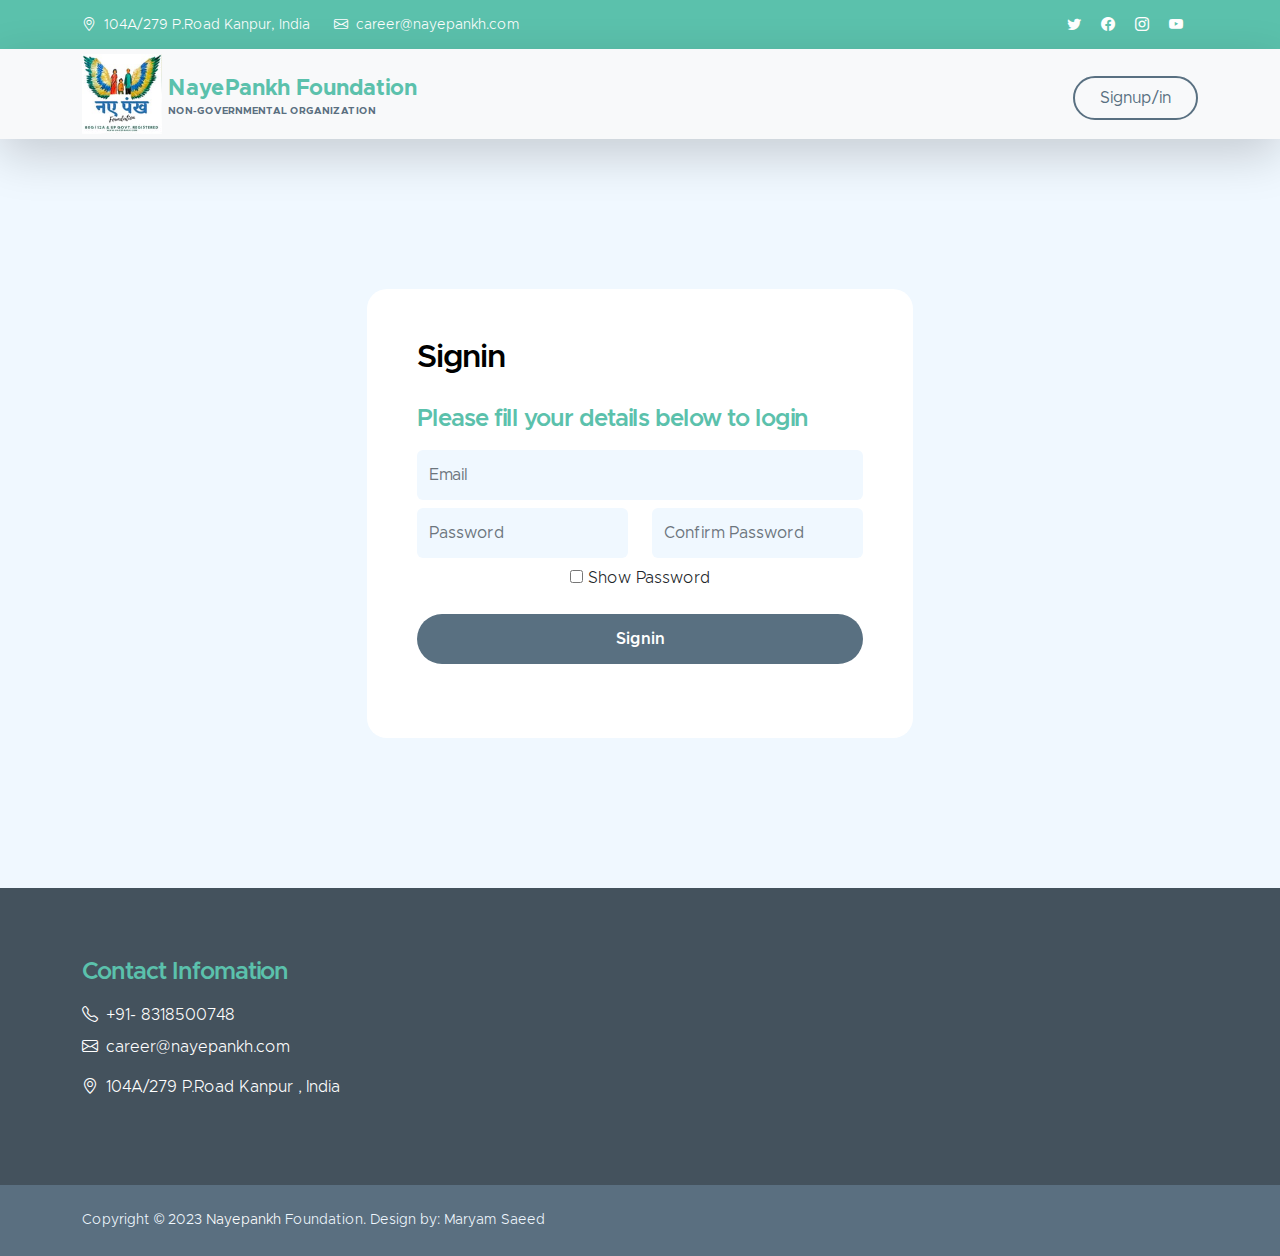
<file: WebDesign-Nayepankh/signin.html>
<!doctype html>
<html lang="en">
    <head>
        <meta charset="utf-8">
        <meta name="viewport" content="width=device-width, initial-scale=1">

        <meta name="description" content="">
        <meta name="author" content="">

        <title>NayePankh Foundation</title>

        <!-- CSS FILES -->        
        <link href="css/bootstrap.min.css" rel="stylesheet">

        <link href="css/bootstrap-icons.css" rel="stylesheet">

        <link href="css/templatemo-kind-heart-charity.css" rel="stylesheet">

        <link rel="stylesheet" href="https://cdnjs.cloudflare.com/ajax/libs/font-awesome/5.13.0/css/all.min.css">

    </head>
    
    <body>

        <header class="site-header">
            <div class="container">
                <div class="row">
                    
                    <div class="col-lg-8 col-12 d-flex flex-wrap">
                        <p class="d-flex me-4 mb-0">
                            <i class="bi-geo-alt me-2"></i>
                            104A/279 P.Road Kanpur, India
                        </p>

                        <p class="d-flex mb-0">
                            <i class="bi-envelope me-2"></i>

                            <a href="mailto:career@nayepankh.com">
                                career@nayepankh.com
                            </a>
                        </p>
                    </div>

                    <div class="col-lg-3 col-12 ms-auto d-lg-block d-none">
                        <ul class="social-icon">
                            <li class="social-icon-item">
                                <a href="https://twitter.com/nayepankh" class="social-icon-link bi-twitter"></a>
                            </li>

                            <li class="social-icon-item">
                                <a href="https://www.facebook.com/nayepankhfoundation" class="social-icon-link bi-facebook"></a>
                            </li>

                            <li class="social-icon-item">
                                <a href="https://www.instagram.com/nayepankhfoundation" class="social-icon-link bi-instagram"></a>
                            </li>

                            <li class="social-icon-item">
                                <a href="https://www.youtube.com/@nayepankhfoundation" class="social-icon-link bi-youtube"></a>
                            </li>

                    
                        </ul>
                    </div>

                </div>
            </div>
        </header>

        <nav class="navbar navbar-expand-lg bg-light shadow-lg">
            <div class="container">
                <a class="navbar-brand">
                    <img src="images/logo-AVLW2LLWZkI8v845.png" class="logo img-fluid" alt="">
                    <span>
                        NayePankh Foundation
                        <small>Non-Governmental Organization</small>
                    </span>
                </a>

                <button class="navbar-toggler" type="button" data-bs-toggle="collapse" data-bs-target="#navbarNav" aria-controls="navbarNav" aria-expanded="false" aria-label="Toggle navigation">
                    <span class="navbar-toggler-icon"></span>
                </button>

                <div class="collapse navbar-collapse" id="navbarNav">
                    <ul class="navbar-nav ms-auto">
                        
                        <li class="nav-item ms-3">
                            <a class="nav-link custom-btn custom-border-btn btn" href="signup.html">Signup/in</a>
                        </li>

                    </ul>
                </div>
            </div>
        </nav>

        <main>

            <section class="donate-section" style="background-color: aliceblue;">
                <div class="section-overlay" style="background-color: aliceblue;"></div>
                <div class="container">
                    <div class="row">

                        <div class="col-lg-6 col-12 mx-auto">
                            <form class="custom-form donate-form" action="index.html" method="post" role="form">
                                <h3 class="mb-4">Signin</h3>
                              



                                <div class="row">
                                 
                                    <div class="col-lg-12 col-12">
                                        <h5 class="mt-1">Please fill your details below to login</h5>
                                    </div>

  

                                    <div class="col-lg-12 col-12 mt-2">
                                        <input type="email" name="donation-email" id="donation-email" pattern="[^ @]*@[^ @]*" class="form-control" placeholder="Email" required>
                                    </div>

                                    <div class="col-lg-6 col-12 mt-2">
                                        <input class="form-control" id="pass" name="pass" type="password" placeholder="Password" pattern="(?=.*\d)(?=.*[a-z])(?=.*[A-Z]).{8,}" 
                                        title="Must contain at least one number and one uppercase and lowercase letter, and at least 8 or more characters"  required>
                                
                                    </div>

                                    <div class="col-lg-6 col-12 mt-2">
                                        <input class="form-control" id="ex3" type="password" placeholder="Confirm Password" required>
                                    
                                      
                                    </div>

                                   

                                    <div class="col-lg-12 col-12 mt-2">
                                        

                                        <div style="text-align: center;font-family: 'Metropolis';font-weight: 300;">
                                            <input type="checkbox" onclick="myFunction()"> Show Password
                                              
                                            <script>
                                                function myFunction() {
                                                  var x = document.getElementById("pass");
                                                  if (x.type === "password") {
                                                    x.type = "text";
                                                  } else {
                                                    x.type = "password";
                                                  }
                                                  var y = document.getElementById("ex3");
                                                  if (y.type === "password") {
                                                    y.type = "text";
                                                  } else {
                                                    y.type = "password";
                                                  }
                                                }
                                                </script>
                                                </div>
                                        

                                    
                                        
                                        <button type="submit" class="form-control mt-4">Signin</button>
                                            </br>
                                        

                                        
    
                                    </div>
                                </div>
                            </form>
                        </div>

                    </div>
                </div>
            </section>
        </main>

        <footer class="site-footer">
            <div class="container">
                <div class="row">
                    

                    <div style="align-items: left;">
                        <h5 class="site-footer-title mb-3">Contact Infomation</h5>

                        <p class="text-white d-flex mb-2">
                            <i class="bi-telephone me-2"></i>

                            <a href="tel: +91- 8318500748" class="site-footer-link">
                                +91- 8318500748
                            </a>
                        </p>

                        <p class="text-white d-flex">
                            <i class="bi-envelope me-2"></i>

                            <a href="mailto:career@nayepankh.com" class="site-footer-link">
                                career@nayepankh.com
                            </a>
                        </p>

                        <p class="text-white d-flex mt-3">
                            <i class="bi-geo-alt me-2"></i>
                            104A/279 P.Road Kanpur , India
                        </p>

                    </div>
                </div>
            </div>

            <div class="site-footer-bottom">
                <div class="container">
                    <div class="row">

                        <div class="col-lg-6 col-md-7 col-12">
                            <p class="copyright-text mb-0">Copyright © 2023 <a href="#">Nayepankh</a> Foundation.
                        	Design by: Maryam Saeed</p>
                        </div>
                        
                    </div>
                </div>
            </div>
        </footer>

        <!-- JAVASCRIPT FILES -->
        <script src="js/jquery.min.js"></script>
        <script src="js/bootstrap.min.js"></script>
        <script src="js/jquery.sticky.js"></script>
        <script src="js/counter.js"></script>
        <script src="js/custom.js"></script>

    </body>
</html>
</file>
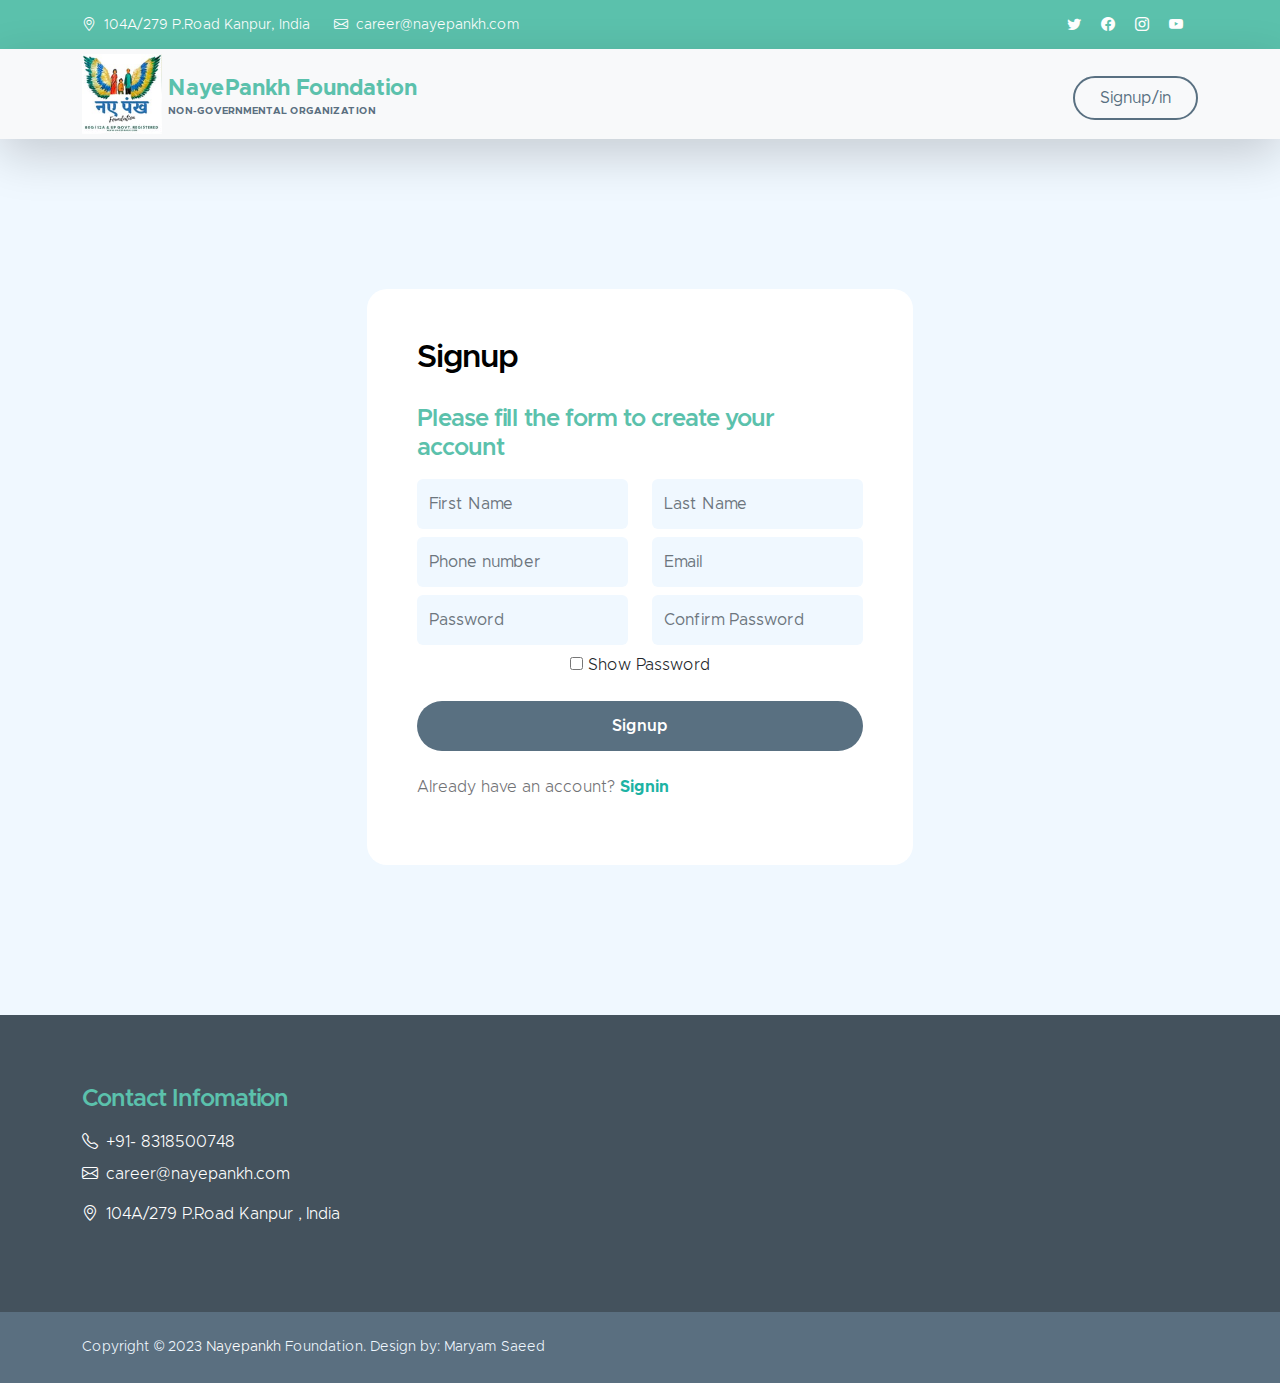
<file: WebDesign-Nayepankh/signup.html>
<!doctype html>
<html lang="en">
    <head>
        <meta charset="utf-8">
        <meta name="viewport" content="width=device-width, initial-scale=1">

        <meta name="description" content="">
        <meta name="author" content="">

        <title>NayePankh Foundation</title>

        <!-- CSS FILES -->        
        <link href="css/bootstrap.min.css" rel="stylesheet">

        <link href="css/bootstrap-icons.css" rel="stylesheet">

        <link href="css/templatemo-kind-heart-charity.css" rel="stylesheet">

        <link rel="stylesheet" href="https://cdnjs.cloudflare.com/ajax/libs/font-awesome/5.13.0/css/all.min.css">

    </head>
    
    <body>

        <header class="site-header">
            <div class="container">
                <div class="row">
                    
                    <div class="col-lg-8 col-12 d-flex flex-wrap">
                        <p class="d-flex me-4 mb-0">
                            <i class="bi-geo-alt me-2"></i>
                            104A/279 P.Road Kanpur, India
                        </p>

                        <p class="d-flex mb-0">
                            <i class="bi-envelope me-2"></i>

                            <a href="mailto:career@nayepankh.com">
                                career@nayepankh.com
                            </a>
                        </p>
                    </div>

                    <div class="col-lg-3 col-12 ms-auto d-lg-block d-none">
                        <ul class="social-icon">
                            <li class="social-icon-item">
                                <a href="https://twitter.com/nayepankh" class="social-icon-link bi-twitter"></a>
                            </li>

                            <li class="social-icon-item">
                                <a href="https://www.facebook.com/nayepankhfoundation" class="social-icon-link bi-facebook"></a>
                            </li>

                            <li class="social-icon-item">
                                <a href="https://www.instagram.com/nayepankhfoundation" class="social-icon-link bi-instagram"></a>
                            </li>

                            <li class="social-icon-item">
                                <a href="https://www.youtube.com/@nayepankhfoundation" class="social-icon-link bi-youtube"></a>
                            </li>

                    
                        </ul>
                    </div>

                </div>
            </div>
        </header>

        <nav class="navbar navbar-expand-lg bg-light shadow-lg">
            <div class="container">
                <a class="navbar-brand">
                    <img src="images/logo-AVLW2LLWZkI8v845.png" class="logo img-fluid" alt="">
                    <span>
                        NayePankh Foundation
                        <small>Non-Governmental Organization</small>
                    </span>
                </a>

                <button class="navbar-toggler" type="button" data-bs-toggle="collapse" data-bs-target="#navbarNav" aria-controls="navbarNav" aria-expanded="false" aria-label="Toggle navigation">
                    <span class="navbar-toggler-icon"></span>
                </button>

                <div class="collapse navbar-collapse" id="navbarNav">
                    <ul class="navbar-nav ms-auto">
                       
                        <li class="nav-item ms-3">
                            <a class="nav-link custom-btn custom-border-btn btn" href="signup.html">Signup/in</a>
                        </li>

                       
                    </ul>
                </div>
            </div>
        </nav>

        <main>

            <section class="donate-section" style="background-color: aliceblue;">
                <div class="section-overlay" style="background-color: aliceblue;"></div>
                <div class="container">
                    <div class="row">

                        <div class="col-lg-6 col-12 mx-auto">
                            <form class="custom-form donate-form" action="signin.html" method="post" role="form">
                                <h3 class="mb-4">Signup</h3>
                              



                                <div class="row">
                                 
                                    <div class="col-lg-12 col-12">
                                        <h5 class="mt-1">Please fill the form to create your account</h5>
                                    </div>

                                    <div class="col-lg-6 col-12 mt-2">
                                        <input type="text" name="donation-name" id="donation-name" class="form-control" placeholder="First Name" required>
                                    </div>

                                    <div class="col-lg-6 col-12 mt-2">
                                        <input type="text" name="donation-name" id="donation-name" class="form-control" placeholder="Last Name" required>
                                    </div>

                                    <div class="col-lg-6 col-12 mt-2">
                                        <input type="tel" name="donation-name" id="donation-name" class="form-control" placeholder="Phone number" required>
                                    </div>

                                    <div class="col-lg-6 col-12 mt-2">
                                        <input type="email" name="donation-email" id="donation-email" pattern="[^ @]*@[^ @]*" class="form-control" placeholder="Email" required>
                                    </div>

                                    <div class="col-lg-6 col-12 mt-2">
                                        <input class="form-control" id="pass" name="pass" type="password" placeholder="Password" pattern="(?=.*\d)(?=.*[a-z])(?=.*[A-Z]).{8,}" 
                                        title="Must contain at least one number and one uppercase and lowercase letter, and at least 8 or more characters"  required>
                                
                                        
                                    </div>

                                    <div class="col-lg-6 col-12 mt-2">
                                        <input class="form-control" id="ex3" type="password" placeholder="Confirm Password" required>
                                    
                                      
                                    </div>

                                   

                                    <div class="col-lg-12 col-12 mt-2">
                                        

                                        <div style="text-align: center;font-family: 'Metropolis';font-weight: 300;">
                                            <input type="checkbox" onclick="myFunction()"> Show Password
                                              
                                            <script>
                                                function myFunction() {
                                                  var x = document.getElementById("pass");
                                                  if (x.type === "password") {
                                                    x.type = "text";
                                                  } else {
                                                    x.type = "password";
                                                  }
                                                  var y = document.getElementById("ex3");
                                                  if (y.type === "password") {
                                                    y.type = "text";
                                                  } else {
                                                    y.type = "password";
                                                  }
                                                }
                                                </script>
                                                </div>
                                        

                                    
                                        
                                        <button type="submit" class="form-control mt-4">Signup</button>
                                            </br>
                                        <p>Already have an account? <a href="signin.html" style="color: rgb(29, 179, 164);font-weight: bold;"> Signin</a></p>

                                        
    
                                    </div>
                                </div>
                            </form>
                        </div>

                    </div>
                </div>
            </section>
        </main>

        <footer class="site-footer">
            <div class="container">
                <div class="row">
                    

                    <div style="align-items: left;">
                        <h5 class="site-footer-title mb-3">Contact Infomation</h5>

                        <p class="text-white d-flex mb-2">
                            <i class="bi-telephone me-2"></i>

                            <a href="tel: +91- 8318500748" class="site-footer-link">
                                +91- 8318500748
                            </a>
                        </p>

                        <p class="text-white d-flex">
                            <i class="bi-envelope me-2"></i>

                            <a href="mailto:career@nayepankh.com" class="site-footer-link">
                                career@nayepankh.com
                            </a>
                        </p>

                        <p class="text-white d-flex mt-3">
                            <i class="bi-geo-alt me-2"></i>
                            104A/279 P.Road Kanpur , India
                        </p>

                    </div>
                </div>
            </div>

            <div class="site-footer-bottom">
                <div class="container">
                    <div class="row">

                        <div class="col-lg-6 col-md-7 col-12">
                            <p class="copyright-text mb-0">Copyright © 2023 <a href="#">Nayepankh</a> Foundation.
                        	Design by: Maryam Saeed</p>
                        </div>
                        
                    </div>
                </div>
            </div>
        </footer>

        <!-- JAVASCRIPT FILES -->
        <script src="js/jquery.min.js"></script>
        <script src="js/bootstrap.min.js"></script>
        <script src="js/jquery.sticky.js"></script>
        <script src="js/counter.js"></script>
        <script src="js/custom.js"></script>

    </body>
</html>
</file>
<file: WebDesign-Nayepankh/css/templatemo-kind-heart-charity.css>
@font-face {
    font-family: 'Metropolis';
    src: url('../fonts/Metropolis/Metropolis-Regular.woff2') format('woff2'),
        url('../fonts/Metropolis/Metropolis-Regular.woff') format('woff');
    font-weight: normal;
    font-style: normal;
    font-display: swap;
}

@font-face {
    font-family: 'Metropolis';
    src: url('../fonts/Metropolis/Metropolis-Light.woff2') format('woff2'),
        url('../fonts/Metropolis/Metropolis-Light.woff') format('woff');
    font-weight: 300;
    font-style: normal;
    font-display: swap;
}

@font-face {
    font-family: 'Metropolis';
    src: url('../fonts/Metropolis/Metropolis-SemiBold.woff2') format('woff2'),
        url('../fonts/Metropolis/Metropolis-SemiBold.woff') format('woff');
    font-weight: 600;
    font-style: normal;
    font-display: swap;
}

@font-face {
    font-family: 'Metropolis';
    src: url('../fonts/Metropolis/Metropolis-Bold.woff2') format('woff2'),
        url('../fonts/Metropolis/Metropolis-Bold.woff') format('woff');
    font-weight: bold;
    font-style: normal;
    font-display: swap;
}

/*---------------------------------------
  CUSTOM PROPERTIES ( VARIABLES )             
-----------------------------------------*/
:root {
  --white-color:                  #ffffff;
  --primary-color:                #5bc1ac;
  --secondary-color:              #5a6f80;
  --section-bg-color:             #f0f8ff;
  --site-footer-bg-color:         #44525d;
  --custom-btn-bg-color:          #597081;
  --custom-btn-bg-hover-color:    #5bc1ac;
  --dark-color:                   #000000;
  --p-color:                      #717275;
  --border-color:                 #e9eaeb;

  --body-font-family:             'Metropolis', sans-serif;

  --h1-font-size:                 52px;
  --h2-font-size:                 46px;
  --h3-font-size:                 32px;
  --h4-font-size:                 28px;
  --h5-font-size:                 24px;
  --h6-font-size:                 22px;
  --p-font-size:                  16px;
  --btn-font-size:                18px;
  --copyright-font-size:          14px;

  --border-radius-large:          100px;
  --border-radius-medium:         20px;
  --border-radius-small:          10px;

  --font-weight-light:            300;
  --font-weight-normal:           400;
  --font-weight-semibold:         600;
  --font-weight-bold:             700;
}

body {
  background-color: var(--white-color);
  font-family: var(--body-font-family); 
  
}


/*---------------------------------------
  TYPOGRAPHY               
-----------------------------------------*/

h2,
h3,
h4,
h5,
h6 {
  color: var(--dark-color);
}

h1,
h2,
h3,
h4,
h5,
h6 {
  font-weight: var(--font-weight-semibold);
  letter-spacing: -1px;
}

h1 {
  font-size: var(--h1-font-size);
  font-weight: var(--font-weight-bold);
  letter-spacing: -2px;
}

h2 {
  color: var(--secondary-color);
  font-size: var(--h2-font-size);
  letter-spacing: -2px;
}

h3 {
  font-size: var(--h3-font-size);
}

h4 {
  font-size: var(--h4-font-size);
}

h5 {
  color: var(--primary-color);
  font-size: var(--h5-font-size);
}

h6 {
  font-size: var(--h6-font-size);
}

p {
  color: var(--p-color);
  font-size: var(--p-font-size);
  font-weight: var(--font-weight-light);
}

ul li {
  color: var(--p-color);
  font-size: var(--p-font-size);
  font-weight: var(--font-weight-normal);
}

a, 
button {
  touch-action: manipulation;
  transition: all 0.3s;
}

a {
  color: var(--p-color);
  text-decoration: none;
}

a:hover {
  color: var(--primary-color);
}

b,
strong {
  font-weight: var(--font-weight-bold);
}


/*---------------------------------------
  SECTION               
-----------------------------------------*/
.section-padding {
  padding-top: 100px;
  padding-bottom: 100px;
}

.section-bg {
  background-color: var(--section-bg-color);
}

.section-overlay {
  background: rgba(0, 0, 0, 0.35);
  position: absolute;
  top: 0;
  left: 0;
  pointer-events: none;
  width: 100%;
  height: 100%;
}

.section-overlay + .container {
  position: relative;
}


/*---------------------------------------
  CUSTOM BLOCK               
-----------------------------------------*/
.custom-block-wrap {
  background: var(--white-color);
  border-radius: var(--border-radius-medium);
  position: relative;
  overflow: hidden;
  transition: all 0.5s;
}

.custom-block-wrap:hover {
  box-shadow: 0 1rem 3rem rgba(0,0,0,.175);
}

.custom-block-body {
  padding: 30px;
}

.custom-block-image {
  display: block;
  width: 100%;
  height: 100%;
  object-fit: cover;
}

.custom-block .custom-btn {
  border-radius: 0;
  display: block;
}


/*---------------------------------------
  PROGRESS BAR               
-----------------------------------------*/
.progress {
  background: var(--border-color);
  height: 5px;
}

.progress-bar {
  background: var(--secondary-color);
}


/*---------------------------------------
  CUSTOM ICON COLOR               
-----------------------------------------*/
.custom-icon {
  color: var(--secondary-color);
}


/*---------------------------------------
  CUSTOM LIST               
-----------------------------------------*/
.custom-list {
  margin-bottom: 0;
  padding-left: 0;
}

.custom-list-item {
  list-style: none;
  margin-top: 10px;
  margin-bottom: 10px;
}


/*---------------------------------------
  CUSTOM TEXT BOX               
-----------------------------------------*/
.custom-text-box {
  background: var(--white-color);
  border-radius: var(--border-radius-medium);
  margin-bottom: 24px;
  padding: 40px;
}

.custom-text-box-image {
  border-radius: var(--border-radius-medium);
  width: 100%;
  height: 100%;
  object-fit: cover;
}

.custom-text-box-icon {
  background: var(--section-bg-color);
  border-radius: var(--border-radius-large);
  color: var(--secondary-color);
  font-size: var(--h6-font-size);
  text-align: center;
  display: inline-block;
  vertical-align: middle;
  width: 25px;
  height: 25px;
  line-height: 30px;
}


/*---------------------------------------
  AVATAR IMAGE - TESTIMONIAL, AUTHOR               
-----------------------------------------*/
.avatar-image {
  border-radius: var(--border-radius-large);
  width: 65px;
  height: 65px;
  object-fit: cover;
}


/*---------------------------------------
  CUSTOM BUTTON               
-----------------------------------------*/
.custom-btn {
  background: var(--secondary-color);
  border: 2px solid transparent;
  border-radius: var(--border-radius-large);
  color: var(--white-color);
  font-size: var(--btn-font-size);
  font-weight: var(--font-weight-normal);
  line-height: normal;
  padding: 15px 25px;
}

.navbar-expand-lg .navbar-nav .nav-link.custom-btn {
  color: var(--custom-btn-bg-color);
  margin-top: 8px;
  padding: 12px 25px;
}

.custom-btn:hover {
  background: var(--primary-color);
  color: var(--white-color);
}

.custom-border-btn {
  background: transparent;
  border: 2px solid var(--custom-btn-bg-color);
  color: var(--primary-color);
}

.navbar-expand-lg .navbar-nav .nav-link.custom-btn:hover,
.custom-border-btn:hover {
  background: var(--custom-btn-bg-hover-color);
  border-color: transparent;
  color: var(--white-color);
}


/*---------------------------------------
  NAVIGATION              
-----------------------------------------*/
.navbar {
  background: var(--white-color);
  z-index: 9;
  padding-top: 0;
  padding-bottom: 0;
}

.navbar-brand {
  color: var(--primary-color);
  font-size: var(--h6-font-size);
  font-weight: var(--font-weight-bold);
}

.navbar-brand span {
  display: inline-block;
  vertical-align: middle;
}

.navbar-brand small {
  color: var(--secondary-color);
  display: block;
  font-size: 10px;
  line-height: normal;
  text-transform: uppercase;
}

.logo {
  width: 80px;
  height: auto;
}

.navbar-expand-lg .navbar-nav .nav-link {
  margin-right: 0;
  margin-left: 0;
  padding: 20px;
}

.navbar-nav .nav-link {
  display: inline-block;
  color: var(--p-color);
  font-size: var(--p-font-size);
  font-weight: var(--font-weight-medium);
  position: relative;
  padding-top: 15px;
  padding-bottom: 15px;
}

.navbar-nav .nav-link.active, 
.navbar-nav .nav-link:hover {
  background: transparent;
  color: var(--primary-color);
}

.dropdown-menu {
  background: var(--white-color);
  box-shadow: 0 1rem 3rem rgba(0,0,0,.175);
  border: 0;
  max-width: 50px;
  padding: 0;
  margin-top: 20px;
}

.dropdown-item {
  display: inline-block;
  color: var(--p-bg-color);
  font-size: var(--menu-font-size);
  font-weight: var(--font-weight-medium);
  position: relative;
  padding-top: 10px;
  padding-bottom: 10px;
}

.dropdown-menu li:last-child .dropdown-item {
  padding-top: 0;
}

.dropdown-item.active, 
.dropdown-item:active,
.dropdown-item:focus, 
.dropdown-item:hover {
  background: transparent;
  color: var(--primary-color);
}

.dropdown-toggle::after {
  content: "\f282";
  display: inline-block;
  font-family: bootstrap-icons !important;
  font-size: var(--copyright-font-size);
  font-style: normal;
  font-weight: normal !important;
  font-variant: normal;
  text-transform: none;
  line-height: 1;
  vertical-align: -.125em;
  -webkit-font-smoothing: antialiased;
  -moz-osx-font-smoothing: grayscale;
  position: relative;
  left: 2px;
  border: 0;
}

@media screen and (min-width: 992px) {
  .dropdown:hover .dropdown-menu {
    display: block;
    margin-top: 0;
  }
}

.navbar-toggler {
  border: 0;
  padding: 0;
  cursor: pointer;
  margin: 0;
  width: 30px;
  height: 35px;
  outline: none;
}

.navbar-toggler:focus {
  outline: none;
  box-shadow: none;
}

.navbar-toggler[aria-expanded="true"] .navbar-toggler-icon {
  background: transparent;
}

.navbar-toggler[aria-expanded="true"] .navbar-toggler-icon:before,
.navbar-toggler[aria-expanded="true"] .navbar-toggler-icon:after {
  transition: top 300ms 50ms ease, -webkit-transform 300ms 350ms ease;
  transition: top 300ms 50ms ease, transform 300ms 350ms ease;
  transition: top 300ms 50ms ease, transform 300ms 350ms ease, -webkit-transform 300ms 350ms ease;
  top: 0;
}

.navbar-toggler[aria-expanded="true"] .navbar-toggler-icon:before {
  transform: rotate(45deg);
}

.navbar-toggler[aria-expanded="true"] .navbar-toggler-icon:after {
  transform: rotate(-45deg);
}

.navbar-toggler .navbar-toggler-icon {
  background: var(--dark-color);
  transition: background 10ms 300ms ease;
  display: block;
  width: 30px;
  height: 2px;
  position: relative;
}

.navbar-toggler .navbar-toggler-icon:before,
.navbar-toggler .navbar-toggler-icon:after {
  transition: top 300ms 350ms ease, -webkit-transform 300ms 50ms ease;
  transition: top 300ms 350ms ease, transform 300ms 50ms ease;
  transition: top 300ms 350ms ease, transform 300ms 50ms ease, -webkit-transform 300ms 50ms ease;
  position: absolute;
  right: 0;
  left: 0;
  background: var(--dark-color);
  width: 30px;
  height: 2px;
  content: '';
}

.navbar-toggler .navbar-toggler-icon::before {
  top: -8px;
}

.navbar-toggler .navbar-toggler-icon::after {
  top: 8px;
}


/*---------------------------------------
  SITE HEADER              
-----------------------------------------*/
.site-header {
  background: var(--primary-color);
  padding-top: 15px;
  padding-bottom: 10px;
}

.site-header p,
.site-header p a,
.site-header .social-icon-link {
  color: var(--white-color);
  font-size: var(--copyright-font-size);
}

.site-header .social-icon {
  text-align: right;
}

.site-header .social-icon-link {
  background: transparent;
  width: inherit;
  height: inherit;
  line-height: inherit;
  margin-right: 15px;
}


/*---------------------------------------
  HERO & HERO SLIDE         
-----------------------------------------*/
.hero-section-full-height {
  height: 680px;
  min-height: 680px;
  position: relative;
}

.carousel:hover .carousel-control-next-icon, 
.carousel:hover .carousel-control-prev-icon {
  opacity: 1;
}

#hero-slide .carousel-item {
  height: 680px;
  min-height: 680px;
}

#hero-slide .carousel-caption {
  background: var(--white-color);
  clip-path: polygon(100% 100%, 100% 150px, 0 100%);
  color: var(--secondary-color);
  top: 1px;
  bottom: -1px;
  right: 0;
  left: auto;
  text-align: right;
  min-width: 680px;
  min-height: 680px;
  padding: 100px 100px 50px 100px;
}

.carousel-image {
  display: block;
  width: 100%;
  min-height: 680px;
}

#hero-slide .carousel-indicators-wrap {
  position: absolute;
  bottom: 0;
  right: 0;
  left: 0;
}

#hero-slide .carousel-indicators {
  margin-right: 0;
  margin-left: 22px;
  justify-content: inherit;
}

.carousel-control-next, 
.carousel-control-prev {
  opacity: 1;
}

.carousel-control-next-icon, 
.carousel-control-prev-icon {
  background-color: var(--secondary-color);
  border-radius: var(--border-radius-large);
  background-size: 60% 60%;
  width: 80px;
  height: 80px;
  opacity: 0;
  transition: all 0.5s;
}

.carousel-control-next-icon:hover, 
.carousel-control-prev-icon:hover {
  background-color: var(--primary-color);
}


/*---------------------------------------
  FEATURE BLOCK              
-----------------------------------------*/
.featured-block {
  text-align: center;
  transition: all 0.5s ease;
  min-height: 256px;
  padding: 15px;
}

.featured-block:hover {
  background: var(--white-color);
  border-radius: var(--border-radius-medium);
  box-shadow: 0 1rem 3rem rgba(0,0,0,.175);
}

.featured-block:hover .featured-block-image {
  transform: scale(0.75);
}

.featured-block-image {
  display: block;
  margin: auto;
  transition: all 0.5s;
}

.featured-block:hover .featured-block-text {
  margin-top: 0;
}

.featured-block-text {
  color: var(--primary-color);
  font-size: var(--h5-font-size);
  margin-top: 20px;
  transition: all 0.5s;
}


/*---------------------------------------
  ABOUT              
-----------------------------------------*/
.about-section {
  background-repeat: no-repeat;
  background-position: center;
  background-size: cover;
}

.about-image {
  border-radius: var(--border-radius-medium);
  display: block;
  width: 350px;
  height: 400px;
  object-fit: cover;
}

.custom-text-block {
  padding: 60px 40px;
}


/*---------------------------------------
  COUNTER NUMBERS              
-----------------------------------------*/
.counter-thumb {
  margin: 20px;
  margin-bottom: 0;
}

.counter-number,
.counter-text {
  color: var(--secondary-color);
  display: block;
}

.counter-number,
.counter-number-text {
  color: var(--primary-color);
  font-size: var(--h1-font-size);
  font-weight: var(--font-weight-bold);
  line-height: normal;
}


/*---------------------------------------
  VOLUNTEER              
-----------------------------------------*/
.volunteer-section {
  background: var(--secondary-color);
  position: relative;
  overflow: hidden;
}

.volunteer-section::after {
  content: "";
  background: var(--primary-color);
  border-radius: 50%;
  position: absolute;
  bottom: -110px;
  right: -80px;
  width: 350px;
  height: 350px;
}

.volunteer-form {
  background: var(--white-color);
  border-radius: var(--border-radius-medium);
  padding: 50px;
}

.volunteer-image {
  border-radius: 100%;
  display: block;
  margin: auto;
  width: 300px;
  height: 300px;
  object-fit: cover;
}

.volunteer-section .custom-block-body {
  max-width: 440px;
  margin: 0 auto;
}

.volunteer-section .custom-block-body p {
  line-height: 1.7;
}


/*---------------------------------------
  DONATE              
-----------------------------------------*/
.donate-section {
  background-image: url('../images/pic2.jpeg');
  background-repeat: no-repeat;
  background-position: center;
  background-size: cover;
  position: relative;
  padding-top: 150px;
  padding-bottom: 150px;
}

.donate-form {
  background: var(--white-color);
  border-radius: var(--border-radius-medium);
  position: relative;
  overflow: hidden;
  padding: 50px;
}




/*---------------------------------------
  NEWS         
-----------------------------------------*/
.news-detail-header-section {
  background-image: url('../images/news/close-up-volunteer-oganizing-stuff-donation.jpg');
  background-repeat: no-repeat;
  background-position: center;
  background-size: cover;
  position: relative;
  padding-top: 150px;
  padding-bottom: 150px;
}

.news-block-top {
  border-radius: var(--border-radius-medium);
  position: relative;
  overflow: hidden;
}

.news-block-two-col-image-wrap {
  border-radius: var(--border-radius-small);
  position: relative;
  overflow: hidden;
  width: 150px;
  margin-right: 20px;
}

.news-category-block {
  background: var(--secondary-color);
  position: absolute;
  bottom: 0;
  right: 0;
  left: 0;
  padding: 10px 20px;
}

.news-category-block .category-block-link {
  color: var(--white-color);
  margin-right: 10px;
}

.news-block-info {
  padding-top: 10px;
  padding-bottom: 10px;
}

.news-block-title-link {
  color: var(--dark-color);
}

.news-detail-image {
  display: block;
  border-radius: var(--border-radius-medium);
}

blockquote {
  background: var(--section-bg-color);
  border-radius: var(--border-radius-small);
  font-size: var(--h5-font-size);
  font-weight: var(--font-weight-semibold);
  color: var(--site-footer-bg-color);
  margin-top: 30px;
  margin-bottom: 30px;
  padding: 90px 50px 50px 50px;
  text-align: center;
}

blockquote::before {
  content: "“";
  color: var(--custom-btn-bg-color);
  font-size: 100px;
  line-height: 1rem;
  display: block;
}

.author-comment-link {
  font-size: var(--copyright-font-size);
  font-weight: var(--font-weight-semibold);
}

.search-form {
  margin-top: 20px;
}

.category-block,
.subscribe-form {
  margin-top: 40px;
  margin-bottom: 40px;
}

.category-block-link {
  font-size: var(--copyright-font-size);
  margin-top: 5px;
  margin-bottom: 5px;
}

.category-block-link:hover {
  color: var(--primary-color);
}

.badge {
  background: var(--secondary-color);
  border-radius: var(--border-radius-medium);
  font-weight: var(--font-weight-normal);
  line-height: normal;
  padding-bottom: 2px;
}

.tags-block-link {
  border: 1px solid var(--border-color);
  border-radius: var(--border-radius-medium);
  display: inline-block;
  font-size: var(--copyright-font-size);
  line-height: normal;
  margin-right: 10px;
  margin-top: 5px;
  margin-bottom: 5px;
  padding: 8px 15px;
}

.tags-block-link:hover {
  border-color: var(--dark-color);
  color: var(--dark-color);
}

.cta-section {
  position: relative;
  overflow: hidden;
}

.cta-section::before {
  content: "";
  background-color: var(--primary-color);
  border-radius: 50%;
  position: absolute;
  top: -100px;
  left: -30px;
  margin: auto;
  width: 200px;
  height: 200px;
}

.cta-section::after {
  content: "";
  border: 20px solid var(--custom-btn-bg-color);
  border-radius: 50%;
  position: absolute;
  bottom: -100px;
  right: 0;
  left: 0;
  margin: auto;
  width: 150px;
  height: 150px;
}


/*---------------------------------------
  TESTIMONIAL CAROUSEL              
-----------------------------------------*/
.testimonial-section {
  position: relative;
  overflow: hidden;
  text-align: center;
}

.testimonial-section::before {
  content: "";
  background-color: var(--primary-color);
  border-radius: 50%;
  position: absolute;
  top: -100px;
  left: -30px;
  margin: auto;
  width: 250px;
  height: 250px;
}

.testimonial-section::after {
  content: "";
  background: var(--custom-btn-bg-color);
  border-radius: 50%;
  position: absolute;
  bottom: -110px;
  right: -80px;
  width: 350px;
  height: 350px;
}

#testimonial-carousel .carousel-caption {
  position: relative;
  right: 0;
  bottom: 0;
  left: 0;
}

#testimonial-carousel .carousel-title {
  background: var(--section-bg-color);
  line-height: normal;
  margin-bottom: 30px;
}

#testimonial-carousel .carousel-title::before {
  content: open-quote;
  color: var(--p-color);
  font-size: var(--h1-font-size);
  position: relative;
  top: 10px;
  right: 10px;
}

#testimonial-carousel .carousel-title::after {
  content: close-quote;
  color: var(--p-color);
  font-size: var(--h1-font-size);
  position: relative;
  top: 10px;
  left: 10px;
}

#testimonial-carousel .carousel-title {
  quotes: "“" "”" "‘" "’";
}

#testimonial-carousel .carousel-name {
  background: var(--primary-color);
  border-radius: var(--border-radius-medium);
  position: relative;
  overflow: hidden;
  padding: 10px 20px;
}

#testimonial-carousel .carousel-name::before {
  content: "";
  position: absolute;
  top: -10px;
  right: 0;
  left: 0;
  width: 0;
  height: 0;
  margin: auto;
  border-left: 10px solid transparent;
  border-right: 10px solid transparent;
  border-bottom: 10px solid var(--primary-color);
}

.carousel-name-title {
  font-weight: var(--font-weight-semibold);
}

#testimonial-carousel .carousel-indicators {
  position: relative;
  top: 150px;
  bottom: auto;
  margin-top: 50px;
  margin-bottom: 150px;
}

#testimonial-carousel .carousel-indicators li {
  text-indent: inherit;
  background: transparent;
  margin: 0 10px; 
}

#testimonial-carousel .carousel-indicators li,
#testimonial-carousel .carousel-indicators li::before {
  width: 45px;
  height: 45px; 
}

#testimonial-carousel .carousel-indicators .avatar-image {
  width: 45px;
  height: 45px; 
}

#testimonial-carousel .carousel-indicators .active,
#testimonial-carousel .carousel-indicators .active .avatar-image {
  background: transparent;
  width: 50px; 
  height: 50px;
}


/*---------------------------------------
  CONTACT               
-----------------------------------------*/
.contact-section {
  background: var(--white-color);
}

.contact-form {
  background: var(--section-bg-color);
  border-radius: var(--border-radius-small);
  padding: 40px;
}

.contact-info-wrap {
  padding-top: 40px;
}

.contact-image-wrap {
  border-bottom: 1px solid rgba(0, 0, 0, 0.05);
  margin-top: 20px;
  margin-bottom: 30px;
  padding-bottom: 30px;
  width: 100%;
}


/*---------------------------------------
  CUSTOM FORM               
-----------------------------------------*/
.custom-form .form-control,
.input-group-file {
  background-color: var(--section-bg-color);
  box-shadow: none;
  border: 0;
  color: var(--p-color);
  margin-bottom: 24px;
  padding-top: 13px;
  padding-bottom: 13px;
  outline: none;
}

.custom-form .form-control:hover,
.custom-form .form-control:focus {
  border-color: var(--secondary-color);
}

.custom-form label {
  margin-bottom: 10px;
}

.custom-form .form-check-group {
  margin-bottom: 20px;
}

.donate-form .form-check-group-donation-frequency {
  padding-right: 0;
}

.form-check-group-donation-frequency + .form-check-group-donation-frequency {
  padding-right: 12px;
  padding-left: 0;
}

.form-check-group-donation-frequency .form-check-label {
  font-weight: var(--font-weight-semibold);
}

#DonationFrequencyOne {
  border-top-right-radius: 0;
  border-bottom-right-radius: 0;
}

#DonationFrequencyMonthly {
  border-top-left-radius: 0;
  border-bottom-left-radius: 0;
}

.custom-form .form-check-radio {
  position: relative;
  height: 100%;
  padding-left: 0;
}

.custom-form .input-group-text {
  background: var(--secondary-color);
  border: 0;
  color: var(--white-color);
}

.custom-form .form-check-radio .form-check-label {
  position: absolute;
  top: 50%;
  left: 50%;
  transform: translate(-50%, -50%);
  text-align: center;
}

.form-check-radio .form-check-input[type=radio] {
  background-color: var(--section-bg-color);
  border-radius: .25rem;
  border: 0;
  box-shadow: none;
  outline: none;
  width: 100%;
  margin-top: 0;
  margin-left: 0;
  padding: 25px 50px;
  transition: all 0.5s;
}

.form-check-radio .form-check-input:checked[type=radio] {
  background-image: none;
}

.form-check-radio .form-check-input:checked[type=radio] + .form-check-label,
.form-check-radio .form-check-input:hover + .form-check-label,
.form-check-radio .form-check-input:checked + .form-check-label {
  color: var(--white-color);
}

.form-check-radio .form-check-input:hover,
.form-check-radio .form-check-input:checked {
  background-color: var(--secondary-color);
  border-color: var(--white-color);
}

.input-group-file {
  border-radius: .25rem;
  padding: 13px .75rem;
}

.input-group-file input[type=file] {
  width: 0.1px;
  height: 0.1px;
  opacity: 0;
  overflow: hidden;
  position: absolute;
  z-index: -1;
  padding: 0;
}

.input-group-file .input-group-text {
  background: transparent;
  color: inherit;
  margin-bottom: 0;
  padding: 0;
}

.custom-form button[type="submit"] {
  background: var(--custom-btn-bg-color);
  border: none;
  border-radius: var(--border-radius-large);
  color: var(--white-color);
  font-size: var(--p-font-size);
  font-weight: var(--font-weight-semibold);
  transition: all 0.3s;
  margin-bottom: 0;
}

.custom-form button[type="submit"]:hover,
.custom-form button[type="submit"]:focus {
  background: var(--custom-btn-bg-hover-color);
  border-color: transparent;
}


/*---------------------------------------
  CONTACT SEARCH & DONATE & SUBCRIBE FORM              
-----------------------------------------*/
.contact-form .form-control {
  background: var(--white-color);
}

.search-form {
  position: relative;
}

.search-form .form-control {
  padding-right: 50px;
}

.search-form button[type="submit"] {
  background: transparent;
  position: absolute;
  top: 0;
  right: 0;
  color: var(--p-color);
  width: 50px;
  padding: 12px;
}

.search-form button[type="submit"]:hover {
  background: transparent;
  color: var(--dark-color);
}

.subscribe-form {
  background: var(--section-bg-color);
  border-radius: var(--border-radius-small);
  padding: 30px;
}

.subscribe-form .form-control {
  background: var(--white-color);
}

.donate-form .form-control {
  margin-bottom: 0;
}


/*---------------------------------------
  SITE FOOTER              
-----------------------------------------*/
.site-footer {
  background-color: var(--site-footer-bg-color);
  padding-top: 70px;
}

.site-footer-bottom {
  background-color: var(--secondary-color);
  position: relative;
  z-index: 2;
  margin-top: 70px;
  padding-top: 25px;
  padding-bottom: 25px;
}

.site-footer-bottom a {
	color: var(--white-color);
}

.site-footer-bottom a:hover {
	color: #FF6;
}

.site-footer-link {
  color: var(--white-color);
}

.copyright-text {
  color: var(--section-bg-color);
  font-size: var(--copyright-font-size);
  margin-right: 30px;
}

.site-footer .custom-btn {
  font-size: var(--copyright-font-size);
}

.site-footer .custom-btn:hover {
  background: var(--primary-color);
}


/*---------------------------------------
  FOOTER MENU               
-----------------------------------------*/
.footer-menu {
  column-count: 2;
  margin: 0;
  padding: 0;
}

.footer-menu-item {
  list-style: none;
  display: block;
}

.footer-menu-link {
  font-size: var(--p-font-size);
  color: var(--white-color);
  display: inline-block;
  vertical-align: middle;
  margin-right: 10px;
  margin-bottom: 5px;
}


/*---------------------------------------
  SOCIAL ICON               
-----------------------------------------*/
.social-icon {
  margin: 0;
  padding: 0;
}

.social-icon-item {
  list-style: none;
  display: inline-block;
  vertical-align: top;
}

.social-icon-link {
  background: var(--site-footer-bg-color);
  border-radius: var(--border-radius-large);
  color: var(--white-color);
  font-size: var(--copyright-font-size);
  display: block;
  margin-right: 5px;
  text-align: center;
  width: 35px;
  height: 35px;
  line-height: 38px;
}

.social-icon-link:hover {
  background: var(--primary-color);
  color: var(--white-color);
}


/*---------------------------------------
  RESPONSIVE STYLES               
-----------------------------------------*/
@media screen and (min-width: 1600px) {
  .featured-block {
    min-height: inherit;
  }

  .volunteer-section::after {
    width: 450px;
    height: 450px;
  }
  
  .volunteer-image {
    width: 350px;
    height: 350px;
  }
}

@media screen and (max-width: 1170px) {
  #hero-slide .carousel-image {
    height: 100%;
    object-fit: cover;
  }
}

@media screen and (max-width: 991px) {
  h1 {
    font-size: 42px;
  }

  h2 {
    font-size: 36px;
  }

  h3 {
    font-size: 32px;
  }

  h4 {
    font-size: 28px;
  }

  h5 {
    font-size: 20px;
  }

  h6 {
    font-size: 18px;
  }

  .section-padding {
    padding-top: 50px;
    padding-bottom: 50px;
  }

  .hero-form {
    padding-bottom: 40px;
  }

  .donate-form {
    padding: 35px;
  }

  .navbar {
    padding-top: 6px;
    padding-bottom: 6px;
  }

  .navbar-expand-lg .navbar-nav {
    padding-bottom: 30px;
  }

  .navbar-expand-lg .navbar-nav .nav-link {
    padding: 8px 20px;
  }
  
  .dropdown:hover .dropdown-menu {
    display: block;
    position: relative;
    margin-top: 5px;
    margin-bottom: 20px;
    left: 20px;
  }

  .site-header .social-icon {
    text-align: left;
    margin-top: 5px;
  }

  .hero-section-full-height {
    height: inherit;
  }

  .carousel:hover .carousel-control-next-icon, 
  .carousel:hover .carousel-control-prev-icon {
    opacity: 1;
  }

  #hero-slide .carousel-item {
    height: inherit;
  }

  .carousel-control-prev {
    left: 12px;
  }

  .carousel-control-next {
    right: 12px;
  }

  .carousel-control-next-icon, 
  .carousel-control-prev-icon {
    opacity: 1;
    width: 60px;
    height: 60px;
  }

  .news-detail-header-section {
    padding-top: 100px;
    padding-bottom: 100px;
  }

  .cta-section::before {
    width: 150px;
    height: 150px;
  }

  .cta-section::after {
    bottom: -60px;
    width: 100px;
    height: 100px;
  }

  .cta-section .row {
    padding-top: 50px;
    padding-bottom: 50px;
  }

  .volunteer-section::after {
    width: 300px;
    height: 300px;
  }

  .testimonial-section::before {
    width: 150px;
    height: 150px;
  }

  .testimonial-section::after {
    width: 200px;
    height: 200px;
  }

  #testimonial-carousel .carousel-caption {
    padding-top: 0;
  }

  blockquote {
    padding: 70px 30px 30px 30px;
  }

  .about-image {
    width: inherit;
    height: 450px;
  }

  .volunteer-image {
    width: 250px;
    height: 250px;
    margin: 0;
  }

  .custom-text-block {
    padding: 20px 0 0 0;
  }

  .custom-text-box,
  .volunteer-form {
    padding: 30px;
  }

  .counter-number, 
  .counter-number-text {
    font-size: var(--h2-font-size);
  }

  .contact-info-wrap {
    padding-top: 0;
  }

  .site-footer {
    padding-top: 50px;
  }

  .copyright-text-wrap {
    justify-content: center;
  }

  .site-footer-bottom {
    text-align: center;
    margin-top: 50px;
  }

  .site-footer-bottom .footer-menu {
    margin-top: 10px;
    margin-bottom: 10px;
  }
}

@media screen and (max-width: 580px) {
  .hero-section-full-height,
  #hero-slide .carousel-item,
  .carousel-image {
    min-height: 520px;
  }

  #hero-slide .carousel-caption {
    clip-path: polygon(100% 100%, 100% 100px, 0 100%);
    padding-right: 50px;
    min-width: inherit;
    min-height: inherit;
  }
}

@media screen and (max-width: 480px) {
  h1 {
    font-size: 40px;
  }

  h2 {
    font-size: 28px;
  }

  h3 {
    font-size: 26px;
  }

  h4 {
    font-size: 22px;
  }

  h5 {
    font-size: 20px;
  }

  #hero-slide .carousel-caption {
    min-width: inherit;
    padding-bottom: 30px;
  }

  .carousel-control-next-icon, 
  .carousel-control-prev-icon {
    width: 45px;
    height: 45px;
  }

  .volunteer-image {
    width: 150px;
    height: 150px;
  }

  .volunteer-section::after {
    width: 200px;
    height: 200px;
  }

  .testimonial-section::before {
    top: -50px;
    width: 100px;
    height: 100px;
  }

  .testimonial-section::after {
    bottom: -150px;
    width: 200px;
    height: 200px;
  }

  .social-share .tags-block {
    margin-bottom: 10px;
  }

  .donate-form {
    padding: 25px;
  }
}
</file>
